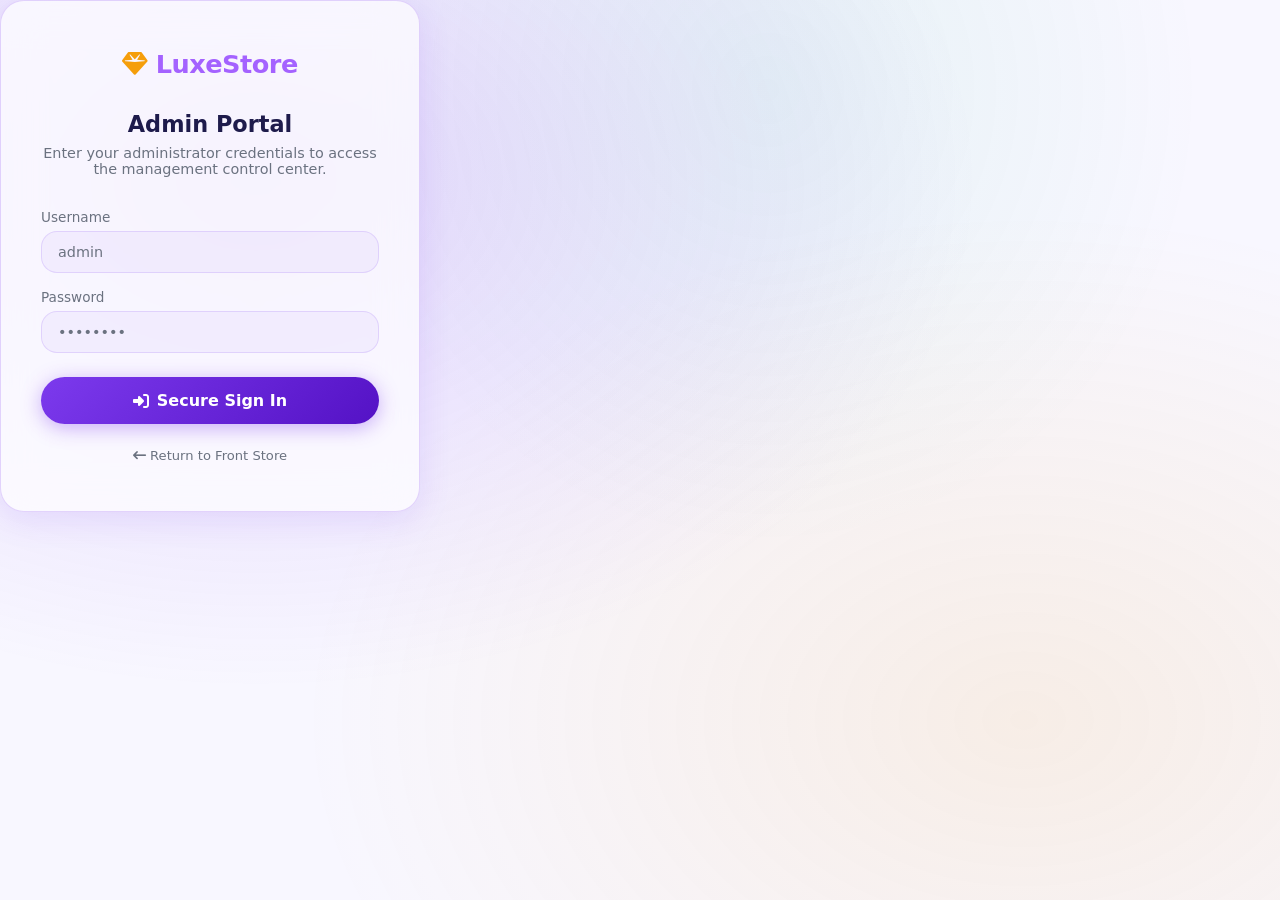
<file: admin.html>
<!DOCTYPE html>
<html lang="en">
<head>
    <meta charset="UTF-8">
    <meta name="viewport" content="width=device-width, initial-scale=1.0">
    <title>Admin Dashboard - LuxeStore</title>
    <link rel="stylesheet" href="https://cdnjs.cloudflare.com/ajax/libs/font-awesome/6.4.0/css/all.min.css">
    <link rel="stylesheet" href="assets/css/style.css">
</head>
<body class="light-mode">
    <div id="loading" class="loading-overlay">
        <div class="spinner"></div>
    </div>

    <div class="admin-layout">
        <!-- Sidebar -->
        <aside class="admin-sidebar" id="admin-sidebar">
            <div class="sidebar-logo">
                <i class="fa-solid fa-gem"></i> <span>Luxe Admin</span>
            </div>
            <nav class="sidebar-nav">
                <ul>
                    <li><button class="active" onclick="switchAdminPage('dashboard', this)"><i class="fa-solid fa-chart-line"></i> Dashboard</button></li>
                    <li><button onclick="switchAdminPage('products', this)"><i class="fa-solid fa-box"></i> Products</button></li>
                    <li><button onclick="switchAdminPage('categories', this)"><i class="fa-solid fa-tags"></i> Categories</button></li>
                    <li><button onclick="switchAdminPage('slider', this)"><i class="fa-solid fa-images"></i> Hero Slider</button></li>
                    <li><button onclick="switchAdminPage('testimonials', this)"><i class="fa-solid fa-comments"></i> Testimonials</button></li>
                    <li><button onclick="switchAdminPage('faq', this)"><i class="fa-solid fa-circle-question"></i> FAQ</button></li>
                    <li><button onclick="switchAdminPage('orders', this)"><i class="fa-solid fa-receipt"></i> Orders</button></li>
                    <li><button onclick="switchAdminPage('settings', this)"><i class="fa-solid fa-sliders"></i> Settings</button></li>
                </ul>
                <div class="sidebar-section-label">Account</div>
                <ul>
                    <li><button onclick="logoutAdmin()" class="text-danger"><i class="fa-solid fa-right-from-bracket"></i> Log Out</button></li>
                </ul>
            </nav>
        </aside>

        <!-- Main Body -->
        <main class="admin-main">
            <header class="admin-header">
                <h2>Admin Management Panel</h2>
                <div class="flex items-center gap-12">
                    <button id="theme-toggle" class="nav-btn"><i class="fa-solid fa-moon"></i></button>
                    <a href="index.html" class="btn btn-ghost btn-sm" target="_blank"><i class="fa-solid fa-earth-americas"></i> View Site</a>
                </div>
            </header>

            <div class="admin-content">
                <!-- 1. DASHBOARD PAGE -->
                <section id="page-dashboard" class="admin-page active">
                    <div class="panel-top">
                        <h2>Analytics Dashboard</h2>
                    </div>
                    
                    <div class="stats-grid">
                        <div class="stat-card">
                            <div class="stat-icon"><i class="fa-solid fa-receipt"></i></div>
                            <div class="stat-value" id="stat-orders">0</div>
                            <div class="stat-label">Total Orders</div>
                        </div>
                        <div class="stat-card">
                            <div class="stat-icon"><i class="fa-solid fa-hand-holding-dollar"></i></div>
                            <div class="stat-value" id="stat-revenue">$0.00</div>
                            <div class="stat-label">Total Revenue</div>
                        </div>
                        <div class="stat-card">
                            <div class="stat-icon"><i class="fa-solid fa-users"></i></div>
                            <div class="stat-value" id="stat-visitors">0</div>
                            <div class="stat-label">Store Visitors</div>
                        </div>
                        <div class="stat-card">
                            <div class="stat-icon"><i class="fa-solid fa-box-open"></i></div>
                            <div class="stat-value" id="stat-products">0</div>
                            <div class="stat-label">Active Products</div>
                        </div>
                    </div>

                    <div class="grid-2">
                        <!-- Chart -->
                        <div class="chart-area">
                            <h3>Monthly Performance Overview</h3>
                            <div class="bar-chart">
                                <div class="bar-wrap"><div class="bar" style="height: 35%;"></div><span class="bar-label">Apr</span></div>
                                <div class="bar-wrap"><div class="bar" style="height: 55%;"></div><span class="bar-label">May</span></div>
                                <div class="bar-wrap"><div class="bar" style="height: 80%;"></div><span class="bar-label">Jun</span></div>
                                <div class="bar-wrap"><div class="bar" style="height: 95%;"></div><span class="bar-label">Jul (Now)</span></div>
                            </div>
                        </div>
                        <!-- Top Products -->
                        <div class="chart-area">
                            <h3>Best Sellers &amp; Top Products</h3>
                            <div class="top-products-list" id="dashboard-top-products">
                                <!-- Dynamic Top Products -->
                            </div>
                        </div>
                    </div>
                </section>

                <!-- 2. MANAGE PRODUCTS -->
                <section id="page-products" class="admin-page">
                    <div class="panel-top">
                        <h2>Manage Products</h2>
                        <button class="btn btn-primary" onclick="openAddProductModal()"><i class="fa-solid fa-plus"></i> Add New Product</button>
                    </div>
                    <div class="admin-table-wrap">
                        <table class="admin-table">
                            <thead>
                                <tr>
                                    <th>Image</th>
                                    <th>Name</th>
                                    <th>Category</th>
                                    <th>Price</th>
                                    <th>Status Badges</th>
                                    <th>Actions</th>
                                </tr>
                            </thead>
                            <tbody id="products-table-body">
                                <!-- Dynamic Rows -->
                            </tbody>
                        </table>
                    </div>
                </section>

                <!-- 3. MANAGE CATEGORIES -->
                <section id="page-categories" class="admin-page">
                    <div class="panel-top">
                        <h2>Manage Categories</h2>
                        <button class="btn btn-primary" onclick="openAddCategoryModal()"><i class="fa-solid fa-plus"></i> Add New Category</button>
                    </div>
                    <div class="admin-table-wrap">
                        <table class="admin-table">
                            <thead>
                                <tr>
                                    <th>Icon</th>
                                    <th>Name</th>
                                    <th>Product Count</th>
                                    <th>Actions</th>
                                </tr>
                            </thead>
                            <tbody id="categories-table-body">
                                <!-- Dynamic Rows -->
                            </tbody>
                        </table>
                    </div>
                </section>

                <!-- 4. MANAGE HERO SLIDER -->
                <section id="page-slider" class="admin-page">
                    <div class="panel-top">
                        <h2>Manage Hero Banner Slider</h2>
                        <button class="btn btn-primary" onclick="openAddSlideModal()"><i class="fa-solid fa-plus"></i> Add New Slide</button>
                    </div>
                    <div class="admin-table-wrap">
                        <table class="admin-table">
                            <thead>
                                <tr>
                                    <th>Image</th>
                                    <th>Title</th>
                                    <th>Subtitle</th>
                                    <th>Badge</th>
                                    <th>Actions</th>
                                </tr>
                            </thead>
                            <tbody id="slider-table-body">
                                <!-- Dynamic Rows -->
                            </tbody>
                        </table>
                    </div>
                </section>

                <!-- 5. MANAGE TESTIMONIALS -->
                <section id="page-testimonials" class="admin-page">
                    <div class="panel-top">
                        <h2>Manage Testimonials</h2>
                        <button class="btn btn-primary" onclick="openAddTestimonialModal()"><i class="fa-solid fa-plus"></i> Add New Testimonial</button>
                    </div>
                    <div class="admin-table-wrap">
                        <table class="admin-table">
                            <thead>
                                <tr>
                                    <th>Client Name</th>
                                    <th>Role</th>
                                    <th>Stars</th>
                                    <th>Review Text</th>
                                    <th>Actions</th>
                                </tr>
                            </thead>
                            <tbody id="testimonials-table-body">
                                <!-- Dynamic Rows -->
                            </tbody>
                        </table>
                    </div>
                </section>

                <!-- 6. MANAGE FAQ -->
                <section id="page-faq" class="admin-page">
                    <div class="panel-top">
                        <h2>Manage FAQ</h2>
                        <button class="btn btn-primary" onclick="openAddFAQModal()"><i class="fa-solid fa-plus"></i> Add New FAQ</button>
                    </div>
                    <div class="admin-table-wrap">
                        <table class="admin-table">
                            <thead>
                                <tr>
                                    <th>Question</th>
                                    <th>Answer</th>
                                    <th>Actions</th>
                                </tr>
                            </thead>
                            <tbody id="faq-table-body">
                                <!-- Dynamic Rows -->
                            </tbody>
                        </table>
                    </div>
                </section>

                <!-- 7. VIEW ORDERS -->
                <section id="page-orders" class="admin-page">
                    <div class="panel-top">
                        <h2>Order Tracking &amp; History</h2>
                        <button class="btn btn-ghost" onclick="exportOrdersJSON()"><i class="fa-solid fa-download"></i> Export Orders JSON</button>
                    </div>
                    
                    <div class="search-bar">
                        <i class="fa-solid fa-magnifying-glass"></i>
                        <input type="text" id="order-search-input" placeholder="Search orders by customer name, order ID, or city..." oninput="filterOrders()">
                    </div>

                    <div class="order-filter-tabs">
                        <button class="order-tab active" onclick="filterOrdersByStatus('all', this)">All Orders</button>
                        <button class="order-tab" onclick="filterOrdersByStatus('pending', this)">Pending</button>
                        <button class="order-tab" onclick="filterOrdersByStatus('confirmed', this)">Confirmed</button>
                        <button class="order-tab" onclick="filterOrdersByStatus('delivered', this)">Delivered</button>
                        <button class="order-tab" onclick="filterOrdersByStatus('cancelled', this)">Cancelled</button>
                    </div>

                    <div class="admin-table-wrap">
                        <table class="admin-table">
                            <thead>
                                <tr>
                                    <th>Order ID</th>
                                    <th>Date</th>
                                    <th>Customer</th>
                                    <th>Details</th>
                                    <th>Total Amount</th>
                                    <th>Status</th>
                                    <th>Actions</th>
                                </tr>
                            </thead>
                            <tbody id="orders-table-body">
                                <!-- Dynamic Rows -->
                            </tbody>
                        </table>
                    </div>
                </section>

                <!-- 8. MANAGE WEBSITE SETTINGS -->
                <section id="page-settings" class="admin-page">
                    <div class="panel-top">
                        <h2>Global Website Settings</h2>
                    </div>
                    <form id="settings-form" class="glass-panel" style="padding: 32px;" onsubmit="saveWebSettings(event)">
                        <div class="settings-section">
                            <h3>Brand Styling &amp; Theme</h3>
                            <div class="settings-grid">
                                <div class="form-group">
                                    <label>Site Name</label>
                                    <input type="text" id="set-site-name" required>
                                </div>
                                <div class="form-group">
                                    <label>Theme Primary Color</label>
                                    <div class="flex items-center gap-8">
                                        <input type="color" id="set-theme-color" style="width: 44px; height: 38px; padding: 2px; cursor: pointer;">
                                        <input type="text" id="set-theme-color-hex" placeholder="#7c3aed" style="flex:1" oninput="document.getElementById('set-theme-color').value = this.value">
                                    </div>
                                </div>
                            </div>
                        </div>

                        <div class="settings-section">
                            <h3>Customer Support &amp; Social Channels</h3>
                            <div class="settings-grid">
                                <div class="form-group">
                                    <label>Phone Number</label>
                                    <input type="text" id="set-phone" required>
                                </div>
                                <div class="form-group">
                                    <label>WhatsApp Link</label>
                                    <input type="text" id="set-whatsapp" placeholder="https://wa.me/...">
                                </div>
                                <div class="form-group">
                                    <label>Facebook URL</label>
                                    <input type="text" id="set-facebook">
                                </div>
                                <div class="form-group">
                                    <label>Instagram URL</label>
                                    <input type="text" id="set-instagram">
                                </div>
                                <div class="form-group">
                                    <label>Messenger Link</label>
                                    <input type="text" id="set-messenger">
                                </div>
                                <div class="form-group">
                                    <label>YouTube Channel</label>
                                    <input type="text" id="set-youtube">
                                </div>
                                <div class="form-group">
                                    <label>TikTok URL</label>
                                    <input type="text" id="set-tiktok">
                                </div>
                            </div>
                        </div>

                        <div class="settings-section">
                            <h3>Logistics &amp; Sales Campaigns</h3>
                            <div class="settings-grid">
                                <div class="form-group">
                                    <label>Standard Delivery Charge ($)</label>
                                    <input type="number" id="set-delivery" step="0.01" required>
                                </div>
                                <div class="form-group">
                                    <label>Default Promo Coupon</label>
                                    <input type="text" id="set-coupon" required>
                                </div>
                                <div class="form-group">
                                    <label>Coupon Discount (%)</label>
                                    <input type="number" id="set-coupon-discount" min="0" max="100" required>
                                </div>
                            </div>
                        </div>

                        <div class="settings-section">
                            <h3>Announcement Bar &amp; Entry Popups</h3>
                            <div class="form-group">
                                <label>Announcement Text Message</label>
                                <textarea id="set-announcement" rows="2" required></textarea>
                            </div>
                            <div class="settings-grid">
                                <div class="form-group">
                                    <label>Enable Marketing Popup</label>
                                    <select id="set-popup-enabled">
                                        <option value="true">Yes, Enable Popup</option>
                                        <option value="false">No, Disable Popup</option>
                                    </select>
                                </div>
                                <div class="form-group">
                                    <label>Popup Title Header</label>
                                    <input type="text" id="set-popup-title">
                                </div>
                                <div class="form-group">
                                    <label>Popup Promo Code</label>
                                    <input type="text" id="set-popup-code">
                                </div>
                            </div>
                            <div class="form-group">
                                <label>Popup Description Body</label>
                                <textarea id="set-popup-desc" rows="2"></textarea>
                            </div>
                        </div>

                        <button type="submit" class="btn btn-primary btn-large"><i class="fa-solid fa-floppy-disk"></i> Save All Settings</button>
                    </form>
                </section>
            </div>
        </main>
    </div>

    <!-- ===================== MODALS ===================== -->
    
    <!-- Product Add/Edit Modal -->
    <div class="modal" id="modal-product">
        <div class="modal-box">
            <h3 id="product-modal-title">Add New Product</h3>
            <form id="product-form" onsubmit="saveProduct(event)">
                <input type="hidden" id="prod-form-id">
                <div class="form-group">
                    <label>Product Name</label>
                    <input type="text" id="prod-form-name" required>
                </div>
                <div class="grid-2">
                    <div class="form-group">
                        <label>Category</label>
                        <select id="prod-form-category" required>
                            <!-- Dynamic selection options -->
                        </select>
                    </div>
                    <div class="form-group">
                        <label>Rating (1.0 to 5.0)</label>
                        <input type="number" id="prod-form-rating" step="0.1" min="1" max="5" value="5" required>
                    </div>
                </div>
                <div class="grid-2">
                    <div class="form-group">
                        <label>Normal Selling Price ($)</label>
                        <input type="number" id="prod-form-price" step="0.01" required>
                    </div>
                    <div class="form-group">
                        <label>Original Reference Price ($)</label>
                        <input type="number" id="prod-form-original-price" step="0.01" placeholder="Optional">
                    </div>
                </div>
                <div class="form-group">
                    <label>Upload Product Image</label>
                    <input type="file" id="prod-form-image-file" accept="image/*" onchange="previewImageUpload(this, 'prod-image-preview')">
                    <input type="hidden" id="prod-form-image-base64">
                    <img id="prod-image-preview" class="image-upload-preview">
                </div>
                <div class="form-group">
                    <label>Description Body</label>
                    <textarea id="prod-form-desc" rows="3" required></textarea>
                </div>
                <div class="settings-grid mb-24">
                    <div class="form-group" style="flex-direction:row; gap:8px; align-items:center;">
                        <input type="checkbox" id="prod-form-featured" style="width:auto; margin:0;">
                        <label for="prod-form-featured" style="margin:0;">Featured Product</label>
                    </div>
                    <div class="form-group" style="flex-direction:row; gap:8px; align-items:center;">
                        <input type="checkbox" id="prod-form-bestseller" style="width:auto; margin:0;">
                        <label for="prod-form-bestseller" style="margin:0;">Best Seller Badge</label>
                    </div>
                    <div class="form-group" style="flex-direction:row; gap:8px; align-items:center;">
                        <input type="checkbox" id="prod-form-newarrival" style="width:auto; margin:0;">
                        <label for="prod-form-newarrival" style="margin:0;">New Arrival Badge</label>
                    </div>
                    <div class="form-group" style="flex-direction:row; gap:8px; align-items:center;">
                        <input type="checkbox" id="prod-form-flashsale" style="width:auto; margin:0;">
                        <label for="prod-form-flashsale" style="margin:0;">Flash Sale Candidate</label>
                    </div>
                </div>

                <div class="flex gap-12" style="justify-content: flex-end;">
                    <button type="button" class="btn btn-ghost" onclick="closeModal('modal-product')">Cancel</button>
                    <button type="submit" class="btn btn-primary">Save Product</button>
                </div>
            </form>
        </div>
    </div>

    <!-- Category Modal -->
    <div class="modal" id="modal-category">
        <div class="modal-box">
            <h3 id="category-modal-title">Add New Category</h3>
            <form id="category-form" onsubmit="saveCategory(event)">
                <input type="hidden" id="cat-form-id">
                <div class="form-group">
                    <label>Category Name</label>
                    <input type="text" id="cat-form-name" required>
                </div>
                <div class="form-group">
                    <label>FontAwesome Icon Class</label>
                    <input type="text" id="cat-form-icon" placeholder="fa-solid fa-gem" required>
                </div>
                <div class="flex gap-12" style="justify-content: flex-end;">
                    <button type="button" class="btn btn-ghost" onclick="closeModal('modal-category')">Cancel</button>
                    <button type="submit" class="btn btn-primary">Save Category</button>
                </div>
            </form>
        </div>
    </div>

    <!-- Slide Modal -->
    <div class="modal" id="modal-slide">
        <div class="modal-box">
            <h3 id="slide-modal-title">Add New Slide</h3>
            <form id="slide-form" onsubmit="saveSlide(event)">
                <input type="hidden" id="slide-form-id">
                <div class="form-group">
                    <label>Title Header</label>
                    <input type="text" id="slide-form-title" required>
                </div>
                <div class="form-group">
                    <label>Subtitle / Description</label>
                    <input type="text" id="slide-form-subtitle" required>
                </div>
                <div class="form-group">
                    <label>Badge Tag</label>
                    <input type="text" id="slide-form-badge" placeholder="e.g. New Trend" required>
                </div>
                <div class="form-group">
                    <label>Slide Image Upload</label>
                    <input type="file" id="slide-form-image-file" accept="image/*" onchange="previewImageUpload(this, 'slide-image-preview')">
                    <input type="hidden" id="slide-form-image-base64">
                    <img id="slide-image-preview" class="image-upload-preview">
                </div>
                <div class="form-group">
                    <label>CTA Target Action Link</label>
                    <input type="text" id="slide-form-link" placeholder="#featured" value="#featured" required>
                </div>
                <div class="flex gap-12" style="justify-content: flex-end;">
                    <button type="button" class="btn btn-ghost" onclick="closeModal('modal-slide')">Cancel</button>
                    <button type="submit" class="btn btn-primary">Save Slide</button>
                </div>
            </form>
        </div>
    </div>

    <!-- Testimonial Modal -->
    <div class="modal" id="modal-testimonial">
        <div class="modal-box">
            <h3 id="testimonial-modal-title">Add New Testimonial</h3>
            <form id="testimonial-form" onsubmit="saveTestimonial(event)">
                <input type="hidden" id="test-form-id">
                <div class="form-group">
                    <label>Client Name</label>
                    <input type="text" id="test-form-name" required>
                </div>
                <div class="form-group">
                    <label>Professional Role</label>
                    <input type="text" id="test-form-role" required>
                </div>
                <div class="form-group">
                    <label>Rating Rating (1-5 Stars)</label>
                    <input type="number" id="test-form-stars" min="1" max="5" value="5" required>
                </div>
                <div class="form-group">
                    <label>Review Content Text</label>
                    <textarea id="test-form-text" rows="3" required></textarea>
                </div>
                <div class="flex gap-12" style="justify-content: flex-end;">
                    <button type="button" class="btn btn-ghost" onclick="closeModal('modal-testimonial')">Cancel</button>
                    <button type="submit" class="btn btn-primary">Save Testimonial</button>
                </div>
            </form>
        </div>
    </div>

    <!-- FAQ Modal -->
    <div class="modal" id="modal-faq">
        <div class="modal-box">
            <h3 id="faq-modal-title">Add New FAQ</h3>
            <form id="faq-form" onsubmit="saveFAQ(event)">
                <input type="hidden" id="faq-form-id">
                <div class="form-group">
                    <label>Frequently Asked Question</label>
                    <input type="text" id="faq-form-question" required>
                </div>
                <div class="form-group">
                    <label>Polished Answer Message</label>
                    <textarea id="faq-form-answer" rows="3" required></textarea>
                </div>
                <div class="flex gap-12" style="justify-content: flex-end;">
                    <button type="button" class="btn btn-ghost" onclick="closeModal('modal-faq')">Cancel</button>
                    <button type="submit" class="btn btn-primary">Save FAQ</button>
                </div>
            </form>
        </div>
    </div>

    <!-- Order Detail View Modal -->
    <div class="modal" id="modal-order-view">
        <div class="modal-box" style="max-width: 600px;">
            <h3>Order Information &amp; Delivery Tracking</h3>
            <div id="order-modal-details">
                <!-- Dynamic loaded fields -->
            </div>
            <div class="flex gap-12" style="justify-content: flex-end; margin-top: 24px;">
                <button type="button" class="btn btn-primary" onclick="closeModal('modal-order-view')">Close Details</button>
            </div>
        </div>
    </div>

    <div class="toast-container" id="toast-container"></div>

    <script src="assets/js/db.js"></script>
    <script src="assets/js/main.js"></script>
    <script src="assets/js/admin.js"></script>
</body>
</html>
</file>
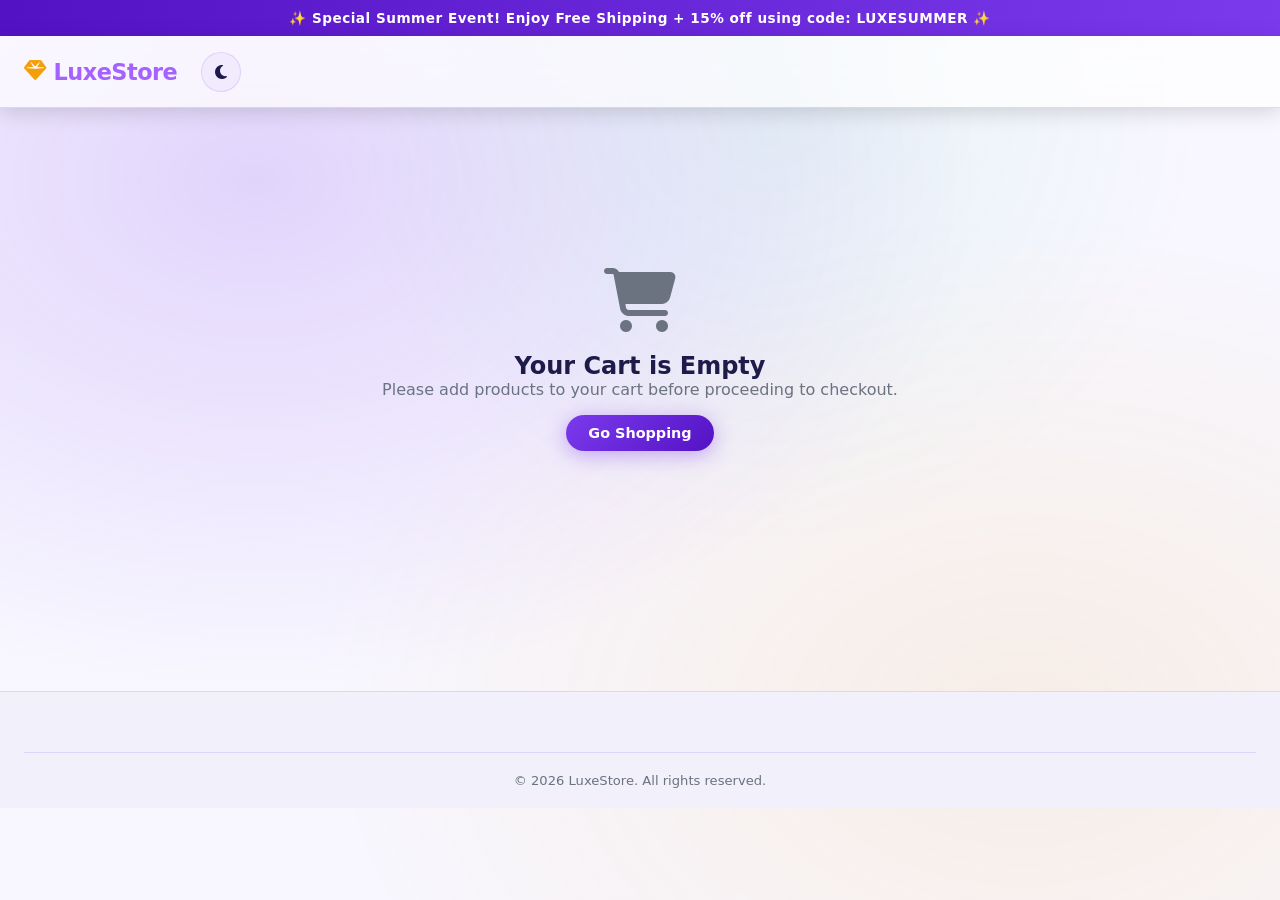
<file: checkout.html>
<!DOCTYPE html>
<html lang="en">
<head>
    <meta charset="UTF-8">
    <meta name="viewport" content="width=device-width, initial-scale=1.0">
    <title>Secure Checkout - Premium LuxeStore</title>
    <link rel="stylesheet" href="https://cdnjs.cloudflare.com/ajax/libs/font-awesome/6.4.0/css/all.min.css">
    <link rel="stylesheet" href="assets/css/style.css">
</head>
<body class="light-mode">
    <div id="loading" class="loading-overlay">
        <div class="spinner"></div>
    </div>

    <!-- Announcement Bar -->
    <div class="announcement-bar">
        <span id="announcement-text">✨ Special Sale Event! Enjoy Free Shipping on Orders Over $50! ✨</span>
    </div>

    <!-- Navbar -->
    <header class="navbar">
        <div class="nav-container">
            <a href="index.html" class="logo">
                <i class="fa-solid fa-gem"></i> <span class="site-name-span">LuxeStore</span>
            </a>
            <div class="nav-actions">
                <button id="theme-toggle" class="nav-btn"><i class="fa-solid fa-moon"></i></button>
            </div>
        </div>
    </header>

    <main class="checkout-container">
        <div class="checkout-header">
            <h1>Secure Checkout</h1>
            <p class="text-muted">Please complete your premium order delivery details below.</p>
        </div>

        <div class="checkout-grid">
            <!-- Left Form -->
            <form id="checkout-form" class="checkout-form-panel glass-panel">
                <h2>Shipping & Delivery</h2>
                <div class="form-group">
                    <label>Full Name</label>
                    <input type="text" id="cust-name" placeholder="John Doe" required>
                </div>
                <div class="form-group">
                    <label>Email Address</label>
                    <input type="email" id="cust-email" placeholder="john@example.com" required>
                </div>
                <div class="form-group">
                    <label>Phone Number</label>
                    <input type="tel" id="cust-phone" placeholder="+1 (555) 000-0000" required>
                </div>
                <div class="form-group">
                    <label>Street Address</label>
                    <input type="text" id="cust-address" placeholder="123 Luxury Ave, Apt 4B" required>
                </div>
                <div class="grid-2">
                    <div class="form-group">
                        <label>City</label>
                        <input type="text" id="cust-city" placeholder="Beverly Hills" required>
                    </div>
                    <div class="form-group">
                        <label>ZIP / Postal Code</label>
                        <input type="text" id="cust-zip" placeholder="90210" required>
                    </div>
                </div>

                <h2 style="margin-top: 32px;">Payment Method</h2>
                <div class="payment-method">
                    <i class="fa-solid fa-truck-ramp-box"></i>
                    <div>
                        <span>Cash on Delivery (COD)</span>
                        <p style="font-size: 0.75rem; color: var(--text-muted); margin-top: 2px;">Pay with physical cash upon actual order delivery.</p>
                    </div>
                </div>

                <button type="submit" class="btn btn-primary btn-block btn-large" style="margin-top: 24px;">
                    <i class="fa-solid fa-lock"></i> Place Secure COD Order
                </button>
            </form>

            <!-- Right Summary -->
            <div class="order-summary-panel glass-panel">
                <h2>Order Summary</h2>
                <div id="checkout-items-list">
                    <!-- Dynamic Summary Items -->
                </div>

                <div class="coupon-row">
                    <input type="text" id="coupon-input" class="form-group" style="margin-bottom:0;" placeholder="Promo / Coupon Code">
                    <button type="button" class="btn btn-ghost" id="apply-coupon-btn">Apply</button>
                </div>
                <div id="coupon-status" style="font-size: 0.8rem; margin-top: -8px; margin-bottom: 12px; display: none;"></div>

                <div class="order-totals">
                    <div class="order-total-row">
                        <span>Subtotal:</span>
                        <span id="summary-subtotal">$0.00</span>
                    </div>
                    <div class="order-total-row">
                        <span>Delivery Charge:</span>
                        <span id="summary-delivery">$0.00</span>
                    </div>
                    <div class="order-total-row text-success" id="summary-discount-row" style="display: none;">
                        <span>Discount:</span>
                        <span id="summary-discount">-$0.00</span>
                    </div>
                    <div class="order-total-row grand-total">
                        <span>Total:</span>
                        <span id="summary-total">$0.00</span>
                    </div>
                </div>
            </div>
        </div>
    </main>

    <!-- Footer -->
    <footer class="footer">
        <div class="container">
            <div class="footer-bottom">
                <p>&copy; 2026 <span class="site-name-span">LuxeStore</span>. All rights reserved.</p>
            </div>
        </div>
    </footer>

    <div class="toast-container" id="toast-container"></div>

    <script src="assets/js/db.js"></script>
    <script src="assets/js/main.js"></script>
    <script>
        document.addEventListener('DOMContentLoaded', () => {
            const cart = getCart();
            const summaryList = document.getElementById('checkout-items-list');

            if (cart.length === 0) {
                document.querySelector('.checkout-container').innerHTML = `
                    <div class="text-center" style="padding: 100px 20px;">
                        <i class="fa-solid fa-cart-shopping" style="font-size: 4rem; color: var(--text-muted); margin-bottom: 20px;"></i>
                        <h2>Your Cart is Empty</h2>
                        <p class="text-muted">Please add products to your cart before proceeding to checkout.</p>
                        <a href="index.html" class="btn btn-primary mt-16">Go Shopping</a>
                    </div>`;
                return;
            }

            // Render summary items
            summaryList.innerHTML = cart.map(item => `
                <div class="order-item">
                    <img src="${item.image}" alt="${item.name}">
                    <div class="order-item-name">
                        ${item.name} <span class="text-muted">x ${item.quantity}</span>
                    </div>
                    <div class="order-item-price">$${(item.price * item.quantity).toFixed(2)}</div>
                </div>
            `).join('');

            const settings = DB.getData(DB.KEYS.SETTINGS);
            const deliveryCharge = settings.deliveryCharge || 15;
            const subtotal = cart.reduce((sum, i) => sum + i.price * i.quantity, 0);
            
            let appliedDiscount = 0;
            let couponCode = '';

            function updateTotals() {
                const total = subtotal + deliveryCharge - appliedDiscount;
                document.getElementById('summary-subtotal').textContent = `$${subtotal.toFixed(2)}`;
                document.getElementById('summary-delivery').textContent = `$${deliveryCharge.toFixed(2)}`;
                document.getElementById('summary-total').textContent = `$${Math.max(0, total).toFixed(2)}`;
                
                if (appliedDiscount > 0) {
                    document.getElementById('summary-discount-row').style.display = 'flex';
                    document.getElementById('summary-discount').textContent = `-$${appliedDiscount.toFixed(2)}`;
                } else {
                    document.getElementById('summary-discount-row').style.display = 'none';
                }
            }

            // Apply coupon
            document.getElementById('apply-coupon-btn').addEventListener('click', () => {
                const code = document.getElementById('coupon-input').value.trim().toUpperCase();
                const statusEl = document.getElementById('coupon-status');
                statusEl.style.display = 'block';

                if (settings.coupon && code === settings.coupon.toUpperCase()) {
                    const pct = settings.couponDiscount || 10;
                    appliedDiscount = subtotal * (pct / 100);
                    couponCode = code;
                    statusEl.className = 'text-success';
                    statusEl.innerHTML = `<i class="fa-solid fa-circle-check"></i> Coupon applied successfully! (${pct}% Off)`;
                    showToast('Promo code applied!', 'success');
                } else {
                    appliedDiscount = 0;
                    couponCode = '';
                    statusEl.className = 'text-danger';
                    statusEl.innerHTML = `<i class="fa-solid fa-circle-xmark"></i> Invalid coupon code.`;
                    showToast('Invalid coupon code.', 'error');
                }
                updateTotals();
            });

            updateTotals();

            // Checkout form submission
            document.getElementById('checkout-form').addEventListener('submit', (e) => {
                e.preventDefault();

                // Order structure
                const orderId = 'ORD-' + Math.floor(10000 + Math.random() * 90000);
                const orderData = {
                    id: orderId,
                    customerName: document.getElementById('cust-name').value.trim(),
                    email: document.getElementById('cust-email').value.trim(),
                    phone: document.getElementById('cust-phone').value.trim(),
                    address: document.getElementById('cust-address').value.trim(),
                    city: document.getElementById('cust-city').value.trim(),
                    zip: document.getElementById('cust-zip').value.trim(),
                    paymentMethod: 'COD',
                    items: cart.map(i => ({ id: i.id, name: i.name, price: i.price, quantity: i.quantity })),
                    subtotal: subtotal,
                    delivery: deliveryCharge,
                    discount: appliedDiscount,
                    total: subtotal + deliveryCharge - appliedDiscount,
                    status: 'pending',
                    date: new Date().toISOString()
                };

                // Save to Orders
                const orders = DB.getData(DB.KEYS.ORDERS);
                orders.unshift(orderData);
                DB.setData(DB.KEYS.ORDERS, orders);

                // Increment total stats
                const stats = DB.getData(DB.KEYS.STATS);
                stats.orders = (stats.orders || 0) + 1;
                stats.revenue = (stats.revenue || 0) + orderData.total;
                DB.setData(DB.KEYS.STATS, stats);

                // Clear cart
                DB.setData(DB.KEYS.CART, []);

                // Redirect to success
                window.location.href = `success.html?orderId=${orderId}`;
            });
        });
    </script>
</body>
</html>
</file>
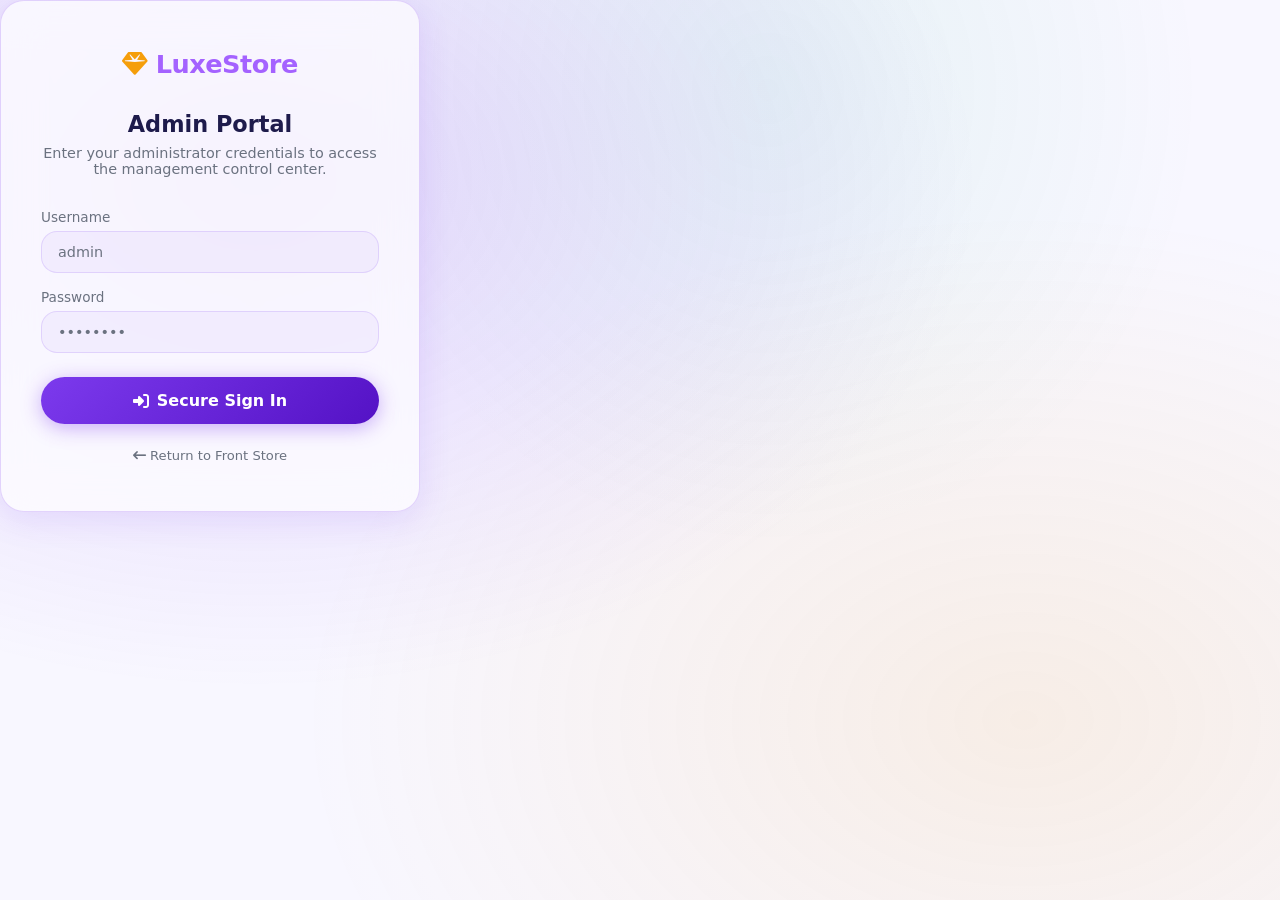
<file: login.html>
<!DOCTYPE html>
<html lang="en">
<head>
    <meta charset="UTF-8">
    <meta name="viewport" content="width=device-width, initial-scale=1.0">
    <title>Admin Login - LuxeStore</title>
    <link rel="stylesheet" href="https://cdnjs.cloudflare.com/ajax/libs/font-awesome/6.4.0/css/all.min.css">
    <link rel="stylesheet" href="assets/css/style.css">
</head>
<body class="light-mode login-page">
    <div id="loading" class="loading-overlay">
        <div class="spinner"></div>
    </div>

    <div class="login-card glass-panel scroll-anim animated">
        <a href="index.html" class="logo">
            <i class="fa-solid fa-gem"></i> <span>LuxeStore</span>
        </a>
        <h2>Admin Portal</h2>
        <p class="subtitle">Enter your administrator credentials to access the management control center.</p>

        <form id="login-form">
            <div class="form-group">
                <label>Username</label>
                <input type="text" id="username" placeholder="admin" required autocomplete="username">
            </div>
            <div class="form-group">
                <label>Password</label>
                <input type="password" id="password" placeholder="••••••••" required autocomplete="current-password">
            </div>
            <button type="submit" class="btn btn-primary btn-block btn-large" style="margin-top: 24px;">
                <i class="fa-solid fa-right-to-bracket"></i> Secure Sign In
            </button>
        </form>
        <p class="text-center text-muted" style="font-size: 0.82rem; margin-top: 24px;">
            <a href="index.html"><i class="fa-solid fa-arrow-left-long"></i> Return to Front Store</a>
        </p>
    </div>

    <div class="toast-container" id="toast-container"></div>

    <script src="assets/js/db.js"></script>
    <script src="assets/js/main.js"></script>
    <script>
        document.addEventListener('DOMContentLoaded', () => {
            // Check if already authenticated
            if (localStorage.getItem('luxe_admin_auth') === 'true') {
                window.location.href = 'admin.html';
                return;
            }

            document.getElementById('login-form').addEventListener('submit', (e) => {
                e.preventDefault();
                const u = document.getElementById('username').value.trim();
                const p = document.getElementById('password').value.trim();

                if (u === 'admin' && p === 'admin123') {
                    localStorage.setItem('luxe_admin_auth', 'true');
                    showToast('Authentication successful! Opening dashboard...', 'success');
                    setTimeout(() => {
                        window.location.href = 'admin.html';
                    }, 1000);
                } else {
                    showToast('Invalid administrator username or password.', 'error');
                }
            });
        });
    </script>
</body>
</html>
</file>
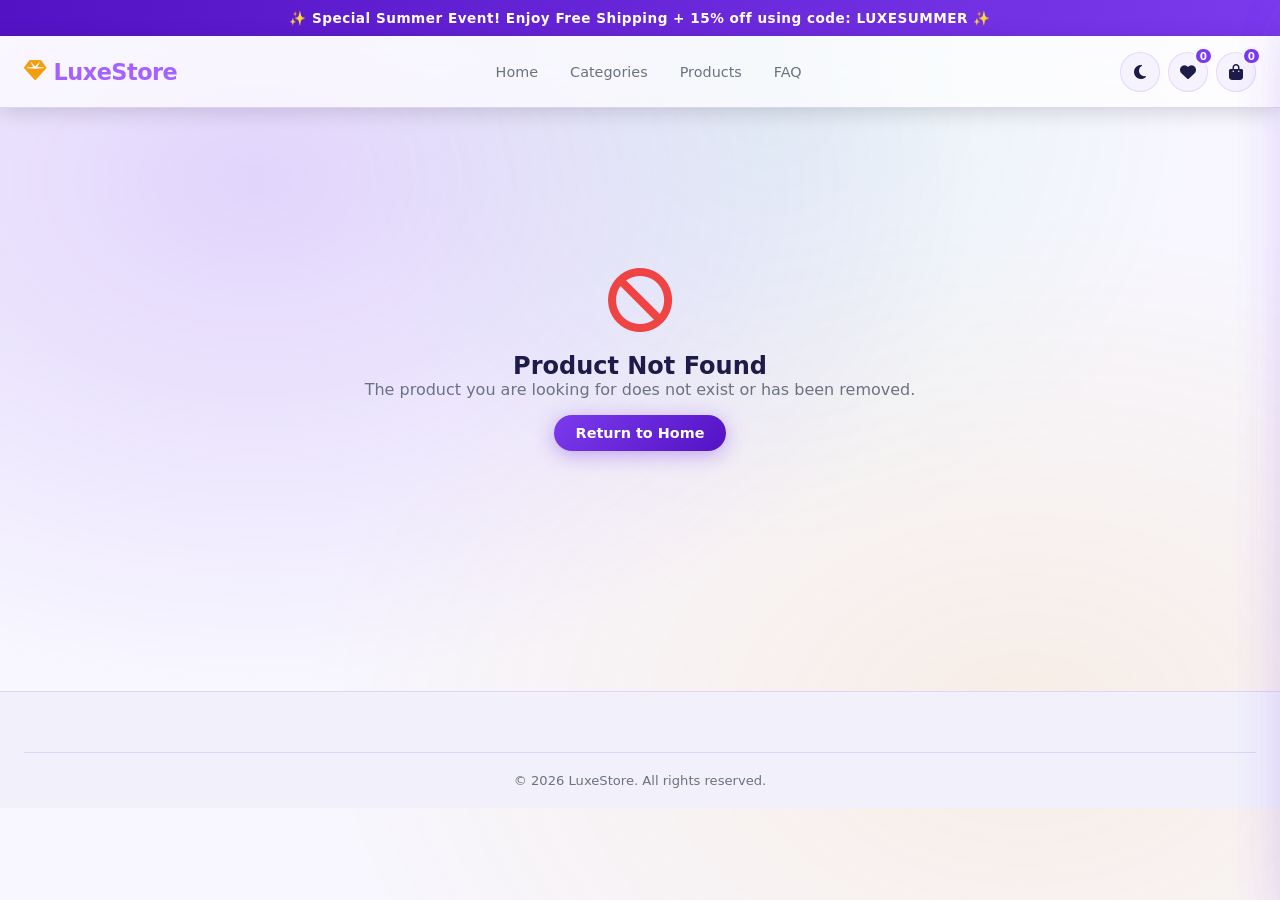
<file: product.html>
<!DOCTYPE html>
<html lang="en">
<head>
    <meta charset="UTF-8">
    <meta name="viewport" content="width=device-width, initial-scale=1.0">
    <title>Product Details - Premium LuxeStore</title>
    <link rel="stylesheet" href="https://cdnjs.cloudflare.com/ajax/libs/font-awesome/6.4.0/css/all.min.css">
    <link rel="stylesheet" href="assets/css/style.css">
</head>
<body class="light-mode">
    <div id="loading" class="loading-overlay">
        <div class="spinner"></div>
    </div>

    <!-- Announcement Bar -->
    <div class="announcement-bar">
        <span id="announcement-text">✨ Special Sale Event! Enjoy Free Shipping on Orders Over $50! ✨</span>
    </div>

    <!-- Navbar -->
    <header class="navbar">
        <div class="nav-container">
            <a href="index.html" class="logo">
                <i class="fa-solid fa-gem"></i> <span class="site-name-span">LuxeStore</span>
            </a>
            <nav class="nav-links">
                <a href="index.html">Home</a>
                <a href="index.html#categories">Categories</a>
                <a href="index.html#featured">Products</a>
                <a href="index.html#faq">FAQ</a>
            </nav>
            <div class="nav-actions">
                <button id="theme-toggle" class="nav-btn"><i class="fa-solid fa-moon"></i></button>
                <button id="wishlist-toggle" class="nav-btn">
                    <i class="fa-solid fa-heart"></i>
                    <span id="wishlist-count" class="badge">0</span>
                </button>
                <button id="cart-toggle" class="nav-btn">
                    <i class="fa-solid fa-bag-shopping"></i>
                    <span id="cart-count" class="badge">0</span>
                </button>
            </div>
        </div>
    </header>

    <main class="product-detail-container">
        <div class="breadcrumb">
            <a href="index.html">Home</a> <i class="fa-solid fa-chevron-right"></i>
            <a href="index.html#featured" id="breadcrumb-category">Products</a> <i class="fa-solid fa-chevron-right"></i>
            <span id="breadcrumb-name">Product Name</span>
        </div>

        <div class="product-detail-grid">
            <div class="product-gallery">
                <div class="main-image glass-panel">
                    <img id="product-main-img" src="" alt="Product Image">
                </div>
            </div>
            <div class="product-detail-info glass-panel" style="padding: 32px;">
                <span class="product-category" id="product-detail-cat">Category</span>
                <h1 id="product-detail-name">Product Name</h1>
                <div class="product-rating">
                    <span class="stars" id="product-detail-stars">★★★★★</span>
                    <span class="rating-count" id="product-detail-reviews">(0 reviews)</span>
                </div>
                <div class="product-detail-price" id="product-detail-price">$0.00</div>
                <hr class="divider">
                <p class="product-detail-desc" id="product-detail-desc">Loading product description...</p>
                
                <div class="qty-selector" style="margin-top: 16px;">
                    <span style="font-size: 0.9rem; font-weight: 600; margin-right: 12px;">Quantity:</span>
                    <button class="qty-btn" id="qty-dec"><i class="fa-solid fa-minus"></i></button>
                    <span class="qty-display" id="qty-value">1</span>
                    <button class="qty-btn" id="qty-inc"><i class="fa-solid fa-plus"></i></button>
                </div>

                <div class="flex gap-12" style="margin-top: 24px;">
                    <button class="btn btn-primary btn-large" style="flex:1" id="add-to-cart-action">
                        <i class="fa-solid fa-bag-shopping"></i> Add to Cart
                    </button>
                    <button class="btn btn-outline btn-large btn-icon" id="add-to-wishlist-action">
                        <i class="fa-regular fa-heart"></i>
                    </button>
                </div>
            </div>
        </div>
    </main>

    <!-- Drawer Modals inside script-side -->
    <div class="cart-drawer" id="cart-drawer">
        <div class="cart-header">
            <h3>Your Cart</h3>
            <button id="cart-close" class="close-btn"><i class="fa-solid fa-xmark"></i></button>
        </div>
        <div class="cart-items" id="cart-items"></div>
        <div class="cart-footer">
            <div class="cart-total-row"><span>Subtotal:</span><span id="cart-subtotal">$0.00</span></div>
            <div class="cart-total-row"><span>Delivery:</span><span id="cart-delivery">$0.00</span></div>
            <div class="cart-total-row final-total"><span>Total:</span><span id="cart-total">$0.00</span></div>
            <a href="checkout.html" class="btn btn-primary btn-block">Proceed to Checkout</a>
        </div>
    </div>

    <div class="cart-drawer" id="wishlist-drawer">
        <div class="cart-header">
            <h3>Your Wishlist</h3>
            <button id="wishlist-close" class="close-btn"><i class="fa-solid fa-xmark"></i></button>
        </div>
        <div class="cart-items" id="wishlist-items"></div>
    </div>

    <!-- Footer -->
    <footer class="footer">
        <div class="container">
            <div class="footer-bottom">
                <p>&copy; 2026 <span class="site-name-span">LuxeStore</span>. All rights reserved.</p>
            </div>
        </div>
    </footer>

    <div class="toast-container" id="toast-container"></div>

    <script src="assets/js/db.js"></script>
    <script src="assets/js/main.js"></script>
    <script>
        document.addEventListener('DOMContentLoaded', () => {
            const params = new URLSearchParams(window.location.search);
            const productId = params.get('id');
            const products = DB.getData(DB.KEYS.PRODUCTS);
            const product = products.find(p => p.id === productId);

            if (!product) {
                document.querySelector('.product-detail-container').innerHTML = `
                    <div class="text-center" style="padding: 100px 20px;">
                        <i class="fa-solid fa-ban" style="font-size: 4rem; color: var(--danger); margin-bottom: 20px;"></i>
                        <h2>Product Not Found</h2>
                        <p class="text-muted">The product you are looking for does not exist or has been removed.</p>
                        <a href="index.html" class="btn btn-primary mt-16">Return to Home</a>
                    </div>`;
                return;
            }

            // Bind values
            document.getElementById('breadcrumb-category').textContent = product.category;
            document.getElementById('breadcrumb-category').href = `index.html#featured`;
            document.getElementById('breadcrumb-name').textContent = product.name;
            document.getElementById('product-main-img').src = product.image;
            document.getElementById('product-detail-cat').textContent = product.category;
            document.getElementById('product-detail-name').textContent = product.name;
            document.getElementById('product-detail-price').textContent = `$${product.price.toFixed(2)}`;
            document.getElementById('product-detail-desc').textContent = product.description || 'No description available.';
            document.getElementById('product-detail-reviews').textContent = `(${product.ratingCount || 0} customer reviews)`;
            document.getElementById('product-detail-stars').textContent = '★'.repeat(Math.round(product.rating)) + '☆'.repeat(5 - Math.round(product.rating));

            let qty = 1;
            const qtyVal = document.getElementById('qty-value');
            document.getElementById('qty-dec').addEventListener('click', () => {
                if (qty > 1) { qty--; qtyVal.textContent = qty; }
            });
            document.getElementById('qty-inc').addEventListener('click', () => {
                qty++; qtyVal.textContent = qty;
            });

            document.getElementById('add-to-cart-action').addEventListener('click', () => {
                addToCart(product.id, qty);
            });

            const wlBtn = document.getElementById('add-to-wishlist-action');
            const wlList = getWishlist();
            const isWL = wlList.some(w => w.id === product.id);
            if (isWL) {
                wlBtn.innerHTML = '<i class="fa-solid fa-heart"></i>';
                wlBtn.classList.add('active');
            }

            wlBtn.addEventListener('click', () => {
                toggleWishlist(product.id, wlBtn);
            });
        });
    </script>
</body>
</html>
</file>
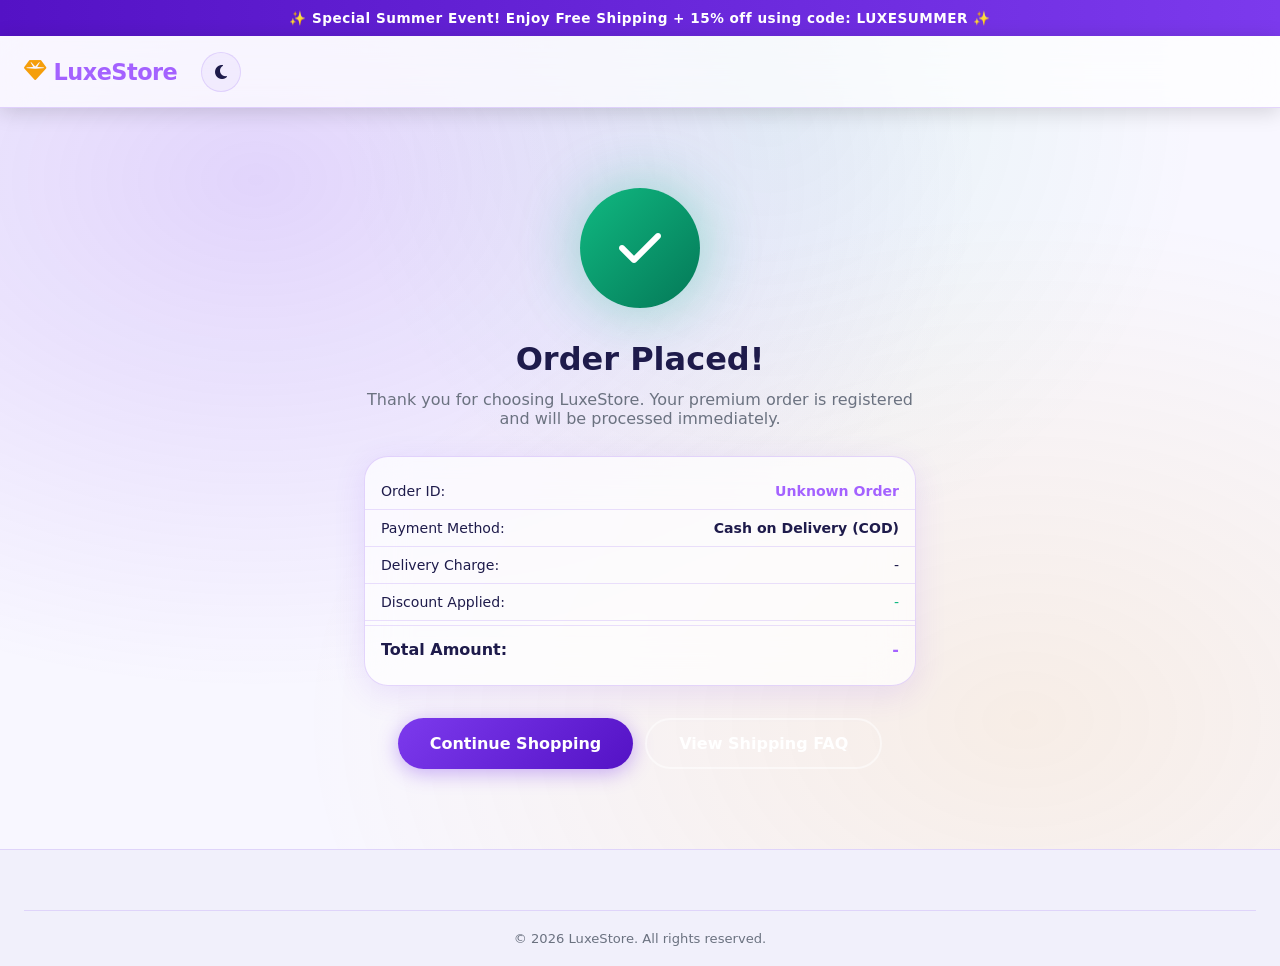
<file: success.html>
<!DOCTYPE html>
<html lang="en">
<head>
    <meta charset="UTF-8">
    <meta name="viewport" content="width=device-width, initial-scale=1.0">
    <title>Order Success - Premium LuxeStore</title>
    <link rel="stylesheet" href="https://cdnjs.cloudflare.com/ajax/libs/font-awesome/6.4.0/css/all.min.css">
    <link rel="stylesheet" href="assets/css/style.css">
</head>
<body class="light-mode">
    <div id="loading" class="loading-overlay">
        <div class="spinner"></div>
    </div>

    <!-- Announcement Bar -->
    <div class="announcement-bar">
        <span id="announcement-text">✨ Special Sale Event! Enjoy Free Shipping on Orders Over $50! ✨</span>
    </div>

    <!-- Navbar -->
    <header class="navbar">
        <div class="nav-container">
            <a href="index.html" class="logo">
                <i class="fa-solid fa-gem"></i> <span class="site-name-span">LuxeStore</span>
            </a>
            <div class="nav-actions">
                <button id="theme-toggle" class="nav-btn"><i class="fa-solid fa-moon"></i></button>
            </div>
        </div>
    </header>

    <main class="success-container">
        <div class="success-icon-wrap">
            <i class="fa-solid fa-check"></i>
        </div>
        <h1>Order Placed!</h1>
        <p>Thank you for choosing LuxeStore. Your premium order is registered and will be processed immediately.</p>

        <div class="order-details-card glass-panel" style="padding: 16px 0;">
            <div class="order-detail-row">
                <span>Order ID:</span>
                <strong id="success-order-id" class="text-primary">-</strong>
            </div>
            <div class="order-detail-row">
                <span>Payment Method:</span>
                <strong>Cash on Delivery (COD)</strong>
            </div>
            <div class="order-detail-row">
                <span>Delivery Charge:</span>
                <span id="success-delivery">-</span>
            </div>
            <div class="order-detail-row">
                <span>Discount Applied:</span>
                <span id="success-discount" class="text-success">-</span>
            </div>
            <div class="order-detail-row" style="font-size: 1rem; font-weight: 800; border-top: 1px solid var(--border); padding-top: 14px; margin-top: 4px;">
                <span>Total Amount:</span>
                <span id="success-total" class="text-primary">-</span>
            </div>
        </div>

        <div class="flex gap-12" style="justify-content: center; margin-top: 32px;">
            <a href="index.html" class="btn btn-primary btn-large">Continue Shopping</a>
            <a href="index.html#faq" class="btn btn-outline btn-large">View Shipping FAQ</a>
        </div>
    </main>

    <!-- Footer -->
    <footer class="footer">
        <div class="container">
            <div class="footer-bottom">
                <p>&copy; 2026 <span class="site-name-span">LuxeStore</span>. All rights reserved.</p>
            </div>
        </div>
    </footer>

    <script src="assets/js/db.js"></script>
    <script src="assets/js/main.js"></script>
    <script>
        document.addEventListener('DOMContentLoaded', () => {
            const params = new URLSearchParams(window.location.search);
            const orderId = params.get('orderId');
            const orders = DB.getData(DB.KEYS.ORDERS);
            const order = orders.find(o => o.id === orderId);

            if (order) {
                document.getElementById('success-order-id').textContent = order.id;
                document.getElementById('success-delivery').textContent = `$${order.delivery.toFixed(2)}`;
                document.getElementById('success-discount').textContent = `-$${order.discount.toFixed(2)}`;
                document.getElementById('success-total').textContent = `$${order.total.toFixed(2)}`;
                showToast(`Order ${order.id} placed successfully!`, 'success');
            } else {
                document.getElementById('success-order-id').textContent = 'Unknown Order';
            }
        });
    </script>
</body>
</html>
</file>
<file: assets/css/style.css>
/* ============================================================
   LUXESTORE - Premium Glassmorphism eCommerce CSS
   ============================================================ */

/* ---------- CSS Variables ---------- */
:root {
  --primary: #7c3aed;
  --primary-light: #a78bfa;
  --primary-dark: #5b21b6;
  --accent: #f59e0b;
  --success: #10b981;
  --danger: #ef4444;
  --warning: #f59e0b;

  --bg: #0f0c29;
  --bg2: #1a1740;
  --bg3: #13111f;
  --surface: rgba(255,255,255,0.06);
  --surface-hover: rgba(255,255,255,0.1);
  --border: rgba(255,255,255,0.12);
  --text: #f1f5f9;
  --text-muted: #94a3b8;
  --text-dark: #1e293b;
  --shadow: 0 8px 32px rgba(0,0,0,0.4);
  --shadow-lg: 0 20px 60px rgba(0,0,0,0.5);

  --glass-bg: rgba(255,255,255,0.07);
  --glass-border: rgba(255,255,255,0.15);
  --glass-blur: blur(20px);

  --radius: 16px;
  --radius-sm: 8px;
  --radius-lg: 24px;
  --radius-full: 9999px;

  --font: 'Segoe UI', system-ui, -apple-system, sans-serif;
  --transition: all 0.3s cubic-bezier(0.4,0,0.2,1);
  --transition-slow: all 0.6s cubic-bezier(0.4,0,0.2,1);

  --nav-h: 72px;
  --announce-h: 36px;
}

/* Light Mode Override */
.light-mode {
  --bg: #f8f7ff;
  --bg2: #ede9fe;
  --bg3: #f1f0fb;
  --surface: rgba(124,58,237,0.05);
  --surface-hover: rgba(124,58,237,0.1);
  --border: rgba(124,58,237,0.15);
  --text: #1e1b4b;
  --text-muted: #6b7280;
  --shadow: 0 8px 32px rgba(124,58,237,0.12);
  --shadow-lg: 0 20px 60px rgba(124,58,237,0.2);
  --glass-bg: rgba(255,255,255,0.7);
  --glass-border: rgba(124,58,237,0.2);
}

/* ---------- Reset & Base ---------- */
*, *::before, *::after { box-sizing: border-box; margin: 0; padding: 0; }

html { scroll-behavior: smooth; font-size: 16px; }

body {
  font-family: var(--font);
  background: var(--bg);
  color: var(--text);
  transition: background 0.4s, color 0.4s;
  overflow-x: hidden;
  min-height: 100vh;
}

body::before {
  content: '';
  position: fixed;
  top: 0; left: 0; right: 0; bottom: 0;
  background:
    radial-gradient(ellipse at 20% 20%, rgba(124,58,237,0.18) 0%, transparent 50%),
    radial-gradient(ellipse at 80% 80%, rgba(245,158,11,0.1) 0%, transparent 50%),
    radial-gradient(ellipse at 60% 10%, rgba(16,185,129,0.08) 0%, transparent 40%);
  pointer-events: none;
  z-index: 0;
}

body > * { position: relative; z-index: 1; }

a { color: inherit; text-decoration: none; }
img { max-width: 100%; display: block; }
ul { list-style: none; }
input, textarea, select, button { font-family: inherit; }

.container { max-width: 1280px; margin: 0 auto; padding: 0 24px; }

/* ---------- Scrollbar ---------- */
::-webkit-scrollbar { width: 6px; height: 6px; }
::-webkit-scrollbar-track { background: var(--bg2); }
::-webkit-scrollbar-thumb { background: var(--primary); border-radius: 3px; }

/* ---------- Selection ---------- */
::selection { background: var(--primary); color: #fff; }

/* ============================================================
   LOADING
   ============================================================ */
.loading-overlay {
  position: fixed; inset: 0;
  background: var(--bg);
  display: flex; align-items: center; justify-content: center;
  z-index: 9999;
  transition: opacity 0.5s, visibility 0.5s;
}
.loading-overlay.hidden { opacity: 0; visibility: hidden; pointer-events: none; }

.spinner {
  width: 60px; height: 60px;
  border: 4px solid var(--border);
  border-top-color: var(--primary);
  border-radius: 50%;
  animation: spin 0.8s linear infinite;
  box-shadow: 0 0 30px var(--primary);
}
@keyframes spin { to { transform: rotate(360deg); } }

/* ============================================================
   ANNOUNCEMENT BAR
   ============================================================ */
.announcement-bar {
  height: var(--announce-h);
  background: linear-gradient(90deg, var(--primary-dark), var(--primary), var(--accent));
  background-size: 200% 100%;
  animation: shimmerBg 4s linear infinite;
  display: flex; align-items: center; justify-content: center;
  font-size: 0.85rem; font-weight: 600; color: #fff;
  letter-spacing: 0.5px;
  position: relative; z-index: 100;
  overflow: hidden;
}
.announcement-bar span {
  animation: marquee 20s linear infinite;
  white-space: nowrap;
}
@keyframes marquee {
  0% { transform: translateX(40%); }
  100% { transform: translateX(-100%); }
}
@keyframes shimmerBg {
  0% { background-position: 0% 50%; }
  100% { background-position: 200% 50%; }
}

/* ============================================================
   NAVBAR
   ============================================================ */
.navbar {
  position: sticky;
  top: 0;
  z-index: 500;
  height: var(--nav-h);
  background: var(--glass-bg);
  backdrop-filter: var(--glass-blur);
  -webkit-backdrop-filter: var(--glass-blur);
  border-bottom: 1px solid var(--glass-border);
  box-shadow: 0 4px 20px rgba(0,0,0,0.15);
  transition: var(--transition);
}

.nav-container {
  max-width: 1280px; margin: 0 auto;
  padding: 0 24px;
  height: 100%;
  display: flex; align-items: center; gap: 24px;
}

.logo {
  font-size: 1.4rem; font-weight: 800;
  display: flex; align-items: center; gap: 8px;
  color: var(--primary-light);
  white-space: nowrap;
  letter-spacing: -0.5px;
}
.logo i { color: var(--accent); }

.nav-links {
  display: flex; gap: 4px; flex: 1; justify-content: center;
}
.nav-links a {
  padding: 6px 14px;
  border-radius: var(--radius-full);
  font-size: 0.9rem; font-weight: 500;
  color: var(--text-muted);
  transition: var(--transition);
}
.nav-links a:hover,
.nav-links a.active {
  color: var(--text);
  background: var(--surface-hover);
}

.nav-actions {
  display: flex; align-items: center; gap: 8px;
}

.search-box {
  display: flex;
  align-items: center;
  background: var(--surface);
  border: 1px solid var(--border);
  border-radius: var(--radius-full);
  overflow: hidden;
  transition: var(--transition);
}
.search-box:focus-within {
  border-color: var(--primary);
  box-shadow: 0 0 0 3px rgba(124,58,237,0.2);
}
.search-box input {
  background: none; border: none; outline: none;
  padding: 8px 14px;
  color: var(--text); font-size: 0.85rem;
  width: 180px;
}
.search-box button {
  background: var(--primary);
  border: none; cursor: pointer;
  padding: 8px 14px;
  color: #fff;
  transition: var(--transition);
}
.search-box button:hover { background: var(--primary-dark); }

.nav-btn {
  position: relative;
  background: var(--surface);
  border: 1px solid var(--border);
  border-radius: var(--radius-full);
  width: 40px; height: 40px;
  display: flex; align-items: center; justify-content: center;
  cursor: pointer;
  color: var(--text);
  font-size: 1rem;
  transition: var(--transition);
}
.nav-btn:hover {
  background: var(--surface-hover);
  border-color: var(--primary);
  transform: translateY(-2px);
}

.badge {
  position: absolute;
  top: -6px; right: -6px;
  background: var(--primary);
  color: #fff;
  font-size: 0.65rem; font-weight: 700;
  min-width: 18px; height: 18px;
  border-radius: var(--radius-full);
  display: flex; align-items: center; justify-content: center;
  padding: 0 4px;
  border: 2px solid var(--bg);
}

/* ============================================================
   HERO SLIDER
   ============================================================ */
.hero-slider {
  position: relative;
  height: calc(100vh - var(--nav-h) - var(--announce-h));
  min-height: 500px;
  max-height: 750px;
  overflow: hidden;
}

.slider-wrapper {
  display: flex;
  height: 100%;
  transition: transform 0.7s cubic-bezier(0.77,0,0.18,1);
  will-change: transform;
}

.slide {
  flex: 0 0 100%;
  height: 100%;
  position: relative;
  overflow: hidden;
  display: flex; align-items: center;
}

.slide-bg {
  position: absolute; inset: 0;
  background-size: cover; background-position: center;
  transform: scale(1.05);
  transition: transform 8s ease;
}
.slide.active .slide-bg { transform: scale(1); }

.slide-overlay {
  position: absolute; inset: 0;
  background: linear-gradient(135deg, rgba(15,12,41,0.75) 0%, rgba(26,23,64,0.4) 100%);
}

.slide-content {
  position: relative;
  max-width: 1280px; width: 100%; margin: 0 auto; padding: 0 24px;
  display: flex; flex-direction: column; align-items: flex-start;
  gap: 16px;
}

.slide-badge {
  background: var(--accent);
  color: #000;
  font-size: 0.75rem; font-weight: 700;
  padding: 4px 14px;
  border-radius: var(--radius-full);
  letter-spacing: 1px;
  text-transform: uppercase;
  animation: fadeInDown 0.7s ease 0.2s both;
}

.slide-content h1 {
  font-size: clamp(2rem, 5vw, 3.5rem);
  font-weight: 900;
  color: #fff;
  line-height: 1.1;
  text-shadow: 0 4px 20px rgba(0,0,0,0.4);
  animation: fadeInDown 0.7s ease 0.4s both;
}

.slide-content p {
  font-size: clamp(0.95rem, 2vw, 1.1rem);
  color: rgba(255,255,255,0.85);
  max-width: 500px;
  animation: fadeInDown 0.7s ease 0.6s both;
}

.slide-actions {
  display: flex; gap: 12px;
  animation: fadeInDown 0.7s ease 0.8s both;
}

.slider-btn {
  position: absolute;
  top: 50%; transform: translateY(-50%);
  z-index: 10;
  background: var(--glass-bg);
  backdrop-filter: var(--glass-blur);
  border: 1px solid var(--glass-border);
  color: #fff;
  width: 48px; height: 48px;
  border-radius: 50%;
  cursor: pointer;
  display: flex; align-items: center; justify-content: center;
  font-size: 1rem;
  transition: var(--transition);
}
.slider-btn:hover { background: var(--primary); border-color: var(--primary); transform: translateY(-50%) scale(1.1); }
.slider-btn.prev { left: 20px; }
.slider-btn.next { right: 20px; }

.slider-dots {
  position: absolute;
  bottom: 20px; left: 50%; transform: translateX(-50%);
  display: flex; gap: 8px; z-index: 10;
}
.dot {
  width: 8px; height: 8px;
  background: rgba(255,255,255,0.4);
  border-radius: 50%;
  cursor: pointer;
  transition: var(--transition);
}
.dot.active {
  background: #fff;
  width: 24px;
  border-radius: 4px;
}

/* ============================================================
   SECTIONS COMMON
   ============================================================ */
.section { padding: 80px 0; }

.section-title {
  font-size: clamp(1.6rem, 3vw, 2.2rem);
  font-weight: 800;
  text-align: center;
  margin-bottom: 48px;
  position: relative;
}
.section-title::after {
  content: '';
  display: block;
  width: 60px; height: 4px;
  background: linear-gradient(90deg, var(--primary), var(--accent));
  border-radius: 2px;
  margin: 12px auto 0;
}

/* ============================================================
   GLASSMORPHISM PANEL
   ============================================================ */
.glass-panel {
  background: var(--glass-bg);
  backdrop-filter: var(--glass-blur);
  -webkit-backdrop-filter: var(--glass-blur);
  border: 1px solid var(--glass-border);
  border-radius: var(--radius-lg);
  box-shadow: var(--shadow);
}

/* ============================================================
   BUTTONS
   ============================================================ */
.btn {
  display: inline-flex; align-items: center; justify-content: center; gap: 8px;
  padding: 10px 22px;
  border-radius: var(--radius-full);
  font-size: 0.9rem; font-weight: 600;
  cursor: pointer; border: none;
  transition: var(--transition);
  white-space: nowrap;
  position: relative;
  overflow: hidden;
}
.btn::after {
  content: '';
  position: absolute; inset: 0;
  background: rgba(255,255,255,0.1);
  opacity: 0;
  transition: opacity 0.2s;
}
.btn:hover::after { opacity: 1; }
.btn:active { transform: scale(0.97); }

.btn-primary {
  background: linear-gradient(135deg, var(--primary), var(--primary-dark));
  color: #fff;
  box-shadow: 0 4px 20px rgba(124,58,237,0.4);
}
.btn-primary:hover { box-shadow: 0 6px 30px rgba(124,58,237,0.6); transform: translateY(-2px); }

.btn-outline {
  background: transparent;
  color: #fff;
  border: 2px solid rgba(255,255,255,0.5);
}
.btn-outline:hover { background: rgba(255,255,255,0.1); border-color: #fff; transform: translateY(-2px); }

.btn-accent {
  background: linear-gradient(135deg, var(--accent), #d97706);
  color: #000; font-weight: 700;
  box-shadow: 0 4px 20px rgba(245,158,11,0.4);
}
.btn-accent:hover { box-shadow: 0 6px 30px rgba(245,158,11,0.6); transform: translateY(-2px); }

.btn-danger {
  background: linear-gradient(135deg, var(--danger), #b91c1c);
  color: #fff;
}

.btn-success {
  background: linear-gradient(135deg, var(--success), #047857);
  color: #fff;
}

.btn-ghost {
  background: var(--surface);
  color: var(--text);
  border: 1px solid var(--border);
}
.btn-ghost:hover { background: var(--surface-hover); }

.btn-large { padding: 14px 32px; font-size: 1rem; }
.btn-sm { padding: 6px 14px; font-size: 0.8rem; }
.btn-block { display: flex; width: 100%; text-align: center; }
.btn-icon { padding: 8px; border-radius: 50%; }

/* ============================================================
   CATEGORIES
   ============================================================ */
.categories-grid {
  display: grid;
  grid-template-columns: repeat(auto-fill, minmax(140px, 1fr));
  gap: 20px;
}

.category-card {
  background: var(--glass-bg);
  backdrop-filter: var(--glass-blur);
  border: 1px solid var(--glass-border);
  border-radius: var(--radius-lg);
  padding: 28px 16px;
  text-align: center;
  cursor: pointer;
  transition: var(--transition);
  position: relative; overflow: hidden;
}
.category-card::before {
  content: '';
  position: absolute; inset: 0;
  background: linear-gradient(135deg, var(--primary), transparent);
  opacity: 0;
  transition: opacity 0.3s;
  border-radius: var(--radius-lg);
}
.category-card:hover::before { opacity: 0.12; }
.category-card:hover { transform: translateY(-6px); box-shadow: var(--shadow-lg); border-color: var(--primary); }

.category-icon {
  font-size: 2.4rem;
  margin-bottom: 12px;
  display: block;
}
.category-name {
  font-size: 0.9rem; font-weight: 600; color: var(--text);
}
.category-count {
  font-size: 0.75rem; color: var(--text-muted); margin-top: 4px;
}

/* ============================================================
   PRODUCT FILTERS
   ============================================================ */
.product-filters {
  display: flex; gap: 8px; flex-wrap: wrap;
  justify-content: center;
  margin-bottom: 32px;
}
.filter-btn {
  padding: 8px 20px;
  border-radius: var(--radius-full);
  background: var(--surface);
  border: 1px solid var(--border);
  color: var(--text-muted);
  font-size: 0.85rem; font-weight: 500;
  cursor: pointer;
  transition: var(--transition);
}
.filter-btn:hover { background: var(--surface-hover); color: var(--text); }
.filter-btn.active {
  background: linear-gradient(135deg, var(--primary), var(--primary-dark));
  color: #fff; border-color: transparent;
  box-shadow: 0 4px 14px rgba(124,58,237,0.4);
}

/* ============================================================
   PRODUCTS GRID
   ============================================================ */
.products-grid {
  display: grid;
  grid-template-columns: repeat(auto-fill, minmax(260px, 1fr));
  gap: 24px;
}

.product-card {
  background: var(--glass-bg);
  backdrop-filter: var(--glass-blur);
  border: 1px solid var(--glass-border);
  border-radius: var(--radius-lg);
  overflow: hidden;
  transition: var(--transition);
  position: relative;
  cursor: pointer;
}
.product-card:hover {
  transform: translateY(-8px);
  box-shadow: var(--shadow-lg);
  border-color: var(--primary);
}

.product-image-wrapper {
  position: relative;
  aspect-ratio: 1;
  overflow: hidden;
  background: var(--bg2);
}
.product-image-wrapper img {
  width: 100%; height: 100%;
  object-fit: cover;
  transition: transform 0.5s ease;
}
.product-card:hover .product-image-wrapper img { transform: scale(1.08); }

.product-badges {
  position: absolute; top: 12px; left: 12px;
  display: flex; flex-direction: column; gap: 4px;
}
.badge-tag {
  font-size: 0.7rem; font-weight: 700;
  padding: 3px 10px;
  border-radius: var(--radius-full);
  text-transform: uppercase; letter-spacing: 0.5px;
}
.badge-tag.sale { background: var(--danger); color: #fff; }
.badge-tag.new { background: var(--success); color: #fff; }
.badge-tag.hot { background: var(--accent); color: #000; }
.badge-tag.featured { background: var(--primary); color: #fff; }

.product-actions {
  position: absolute; top: 12px; right: 12px;
  display: flex; flex-direction: column; gap: 6px;
  opacity: 0; transform: translateX(10px);
  transition: var(--transition);
}
.product-card:hover .product-actions { opacity: 1; transform: translateX(0); }

.product-action-btn {
  width: 36px; height: 36px;
  background: var(--glass-bg);
  backdrop-filter: var(--glass-blur);
  border: 1px solid var(--glass-border);
  border-radius: 50%;
  display: flex; align-items: center; justify-content: center;
  cursor: pointer; color: var(--text);
  font-size: 0.85rem;
  transition: var(--transition);
}
.product-action-btn:hover { background: var(--primary); color: #fff; border-color: var(--primary); }
.product-action-btn.active { background: var(--danger); color: #fff; border-color: var(--danger); }

.product-info { padding: 16px; }
.product-category {
  font-size: 0.72rem; color: var(--primary-light); font-weight: 600;
  text-transform: uppercase; letter-spacing: 0.5px;
  margin-bottom: 6px;
}
.product-name {
  font-size: 1rem; font-weight: 700; margin-bottom: 8px;
  color: var(--text); line-height: 1.3;
  display: -webkit-box;
  -webkit-line-clamp: 2;
  -webkit-box-orient: vertical;
  overflow: hidden;
}
.product-rating {
  display: flex; align-items: center; gap: 6px;
  margin-bottom: 10px;
}
.stars { color: var(--accent); font-size: 0.8rem; }
.rating-count { font-size: 0.75rem; color: var(--text-muted); }

.product-price-row {
  display: flex; align-items: center; justify-content: space-between;
  gap: 8px;
}
.product-price {
  font-size: 1.2rem; font-weight: 800; color: var(--primary-light);
}
.product-original-price {
  font-size: 0.85rem; color: var(--text-muted); text-decoration: line-through;
}
.product-discount {
  font-size: 0.75rem; font-weight: 700; color: var(--danger);
  background: rgba(239,68,68,0.12);
  padding: 2px 7px; border-radius: var(--radius-full);
}

.add-to-cart-btn {
  width: 100%; margin-top: 12px;
  background: linear-gradient(135deg, var(--primary), var(--primary-dark));
  color: #fff;
  border: none; border-radius: var(--radius-full);
  padding: 10px;
  font-weight: 600; font-size: 0.88rem;
  cursor: pointer;
  display: flex; align-items: center; justify-content: center; gap: 8px;
  transition: var(--transition);
}
.add-to-cart-btn:hover { box-shadow: 0 4px 20px rgba(124,58,237,0.5); transform: translateY(-1px); }

/* ============================================================
   FLASH SALE
   ============================================================ */
.flash-sale-section { background: transparent; }

.flash-sale-panel {
  padding: 60px 40px;
  background: linear-gradient(135deg, rgba(124,58,237,0.15), rgba(245,158,11,0.1));
  text-align: center;
  border: 1px solid rgba(124,58,237,0.3);
}

.badge-flash {
  display: inline-block;
  background: var(--danger);
  color: #fff;
  font-size: 0.75rem; font-weight: 800;
  padding: 4px 16px;
  border-radius: var(--radius-full);
  letter-spacing: 2px;
  text-transform: uppercase;
  animation: pulse 1.5s ease infinite;
  margin-bottom: 16px;
}
@keyframes pulse {
  0%, 100% { box-shadow: 0 0 0 0 rgba(239,68,68,0.5); }
  50% { box-shadow: 0 0 0 10px rgba(239,68,68,0); }
}

.flash-sale-content h2 {
  font-size: clamp(1.8rem, 4vw, 2.8rem);
  font-weight: 900;
  margin-bottom: 12px;
}
.flash-sale-content p {
  color: var(--text-muted); margin-bottom: 32px;
  font-size: 1rem;
}

.countdown-timer {
  display: flex; gap: 16px; justify-content: center;
  margin-bottom: 32px;
}
.timer-box {
  min-width: 80px;
  background: var(--glass-bg);
  backdrop-filter: var(--glass-blur);
  border: 1px solid var(--glass-border);
  border-radius: var(--radius);
  padding: 16px 12px;
  text-align: center;
}
.timer-box span {
  font-size: 2rem; font-weight: 900;
  display: block;
  background: linear-gradient(135deg, var(--primary-light), var(--accent));
  -webkit-background-clip: text;
  -webkit-text-fill-color: transparent;
}
.timer-box p { font-size: 0.72rem; color: var(--text-muted); text-transform: uppercase; letter-spacing: 1px; margin-top: 4px; }

/* ============================================================
   TESTIMONIALS
   ============================================================ */
.testimonials-slider {
  display: grid;
  grid-template-columns: repeat(auto-fill, minmax(280px, 1fr));
  gap: 24px;
}

.testimonial-card {
  background: var(--glass-bg);
  backdrop-filter: var(--glass-blur);
  border: 1px solid var(--glass-border);
  border-radius: var(--radius-lg);
  padding: 28px;
  transition: var(--transition);
  position: relative;
}
.testimonial-card::before {
  content: '"';
  position: absolute; top: 16px; right: 20px;
  font-size: 4rem; line-height: 1;
  color: var(--primary);
  opacity: 0.2;
  font-family: Georgia, serif;
}
.testimonial-card:hover { transform: translateY(-4px); box-shadow: var(--shadow-lg); }

.testimonial-text {
  font-size: 0.95rem; color: var(--text-muted); line-height: 1.7;
  margin-bottom: 20px;
  font-style: italic;
}
.testimonial-author {
  display: flex; align-items: center; gap: 12px;
}
.author-avatar {
  width: 44px; height: 44px;
  border-radius: 50%;
  object-fit: cover;
  background: linear-gradient(135deg, var(--primary), var(--accent));
  display: flex; align-items: center; justify-content: center;
  color: #fff; font-weight: 700; font-size: 1.1rem;
  flex-shrink: 0;
  overflow: hidden;
}
.author-info strong { font-size: 0.9rem; display: block; }
.author-info span { font-size: 0.8rem; color: var(--text-muted); }
.testimonial-stars { color: var(--accent); font-size: 0.8rem; margin-bottom: 6px; }

/* ============================================================
   FAQ
   ============================================================ */
.faq-accordion { max-width: 760px; margin: 0 auto; display: flex; flex-direction: column; gap: 12px; }

.faq-item {
  background: var(--glass-bg);
  backdrop-filter: var(--glass-blur);
  border: 1px solid var(--glass-border);
  border-radius: var(--radius);
  overflow: hidden;
  transition: var(--transition);
}
.faq-item:hover { border-color: var(--primary); }
.faq-item.open { border-color: var(--primary); box-shadow: 0 4px 20px rgba(124,58,237,0.15); }

.faq-question {
  padding: 18px 24px;
  display: flex; align-items: center; justify-content: space-between;
  cursor: pointer;
  font-weight: 600; font-size: 0.95rem;
}
.faq-question:hover { color: var(--primary-light); }
.faq-question i {
  transition: transform 0.3s;
  color: var(--primary-light);
  font-size: 0.8rem;
}
.faq-item.open .faq-question i { transform: rotate(180deg); }

.faq-answer {
  max-height: 0; overflow: hidden;
  transition: max-height 0.4s ease, padding 0.3s;
  color: var(--text-muted);
  line-height: 1.7;
}
.faq-item.open .faq-answer {
  max-height: 400px;
  padding: 0 24px 18px;
}

/* ============================================================
   CONTACT
   ============================================================ */
.contact-grid {
  display: grid;
  grid-template-columns: 1fr 1.5fr;
  gap: 32px;
}

.contact-info { padding: 36px; }
.contact-info h3 { font-size: 1.3rem; font-weight: 700; margin-bottom: 12px; }
.contact-info p { color: var(--text-muted); line-height: 1.7; margin-bottom: 24px; }
.contact-details { display: flex; flex-direction: column; gap: 10px; margin-bottom: 28px; }
.contact-details p {
  display: flex; align-items: center; gap: 10px;
  font-size: 0.9rem; color: var(--text-muted);
  margin: 0;
}
.contact-details i { color: var(--primary-light); }

.social-links { display: flex; gap: 10px; flex-wrap: wrap; }
.social-link {
  width: 38px; height: 38px;
  background: var(--surface);
  border: 1px solid var(--border);
  border-radius: 50%;
  display: flex; align-items: center; justify-content: center;
  font-size: 0.9rem;
  transition: var(--transition); color: var(--text-muted);
}
.social-link:hover { background: var(--primary); border-color: var(--primary); color: #fff; transform: translateY(-2px); }

.contact-form { padding: 36px; }
.contact-form h3 { font-size: 1.3rem; font-weight: 700; margin-bottom: 20px; }
.form-group { margin-bottom: 16px; }
.form-group input,
.form-group textarea,
.form-group select {
  width: 100%;
  padding: 12px 16px;
  background: var(--surface);
  border: 1px solid var(--border);
  border-radius: var(--radius);
  color: var(--text);
  font-size: 0.9rem;
  outline: none;
  transition: var(--transition);
  resize: vertical;
}
.form-group input:focus,
.form-group textarea:focus,
.form-group select:focus {
  border-color: var(--primary);
  box-shadow: 0 0 0 3px rgba(124,58,237,0.15);
  background: var(--surface-hover);
}
.form-group input::placeholder,
.form-group textarea::placeholder { color: var(--text-muted); }
.form-group label {
  display: block;
  margin-bottom: 6px;
  font-size: 0.85rem; font-weight: 500; color: var(--text-muted);
}
.form-group select option { background: var(--bg2); color: var(--text); }

/* ============================================================
   CART & WISHLIST DRAWER
   ============================================================ */
.cart-drawer {
  position: fixed;
  top: 0; right: -400px;
  width: 380px;
  max-width: 100vw;
  height: 100vh;
  z-index: 800;
  background: var(--bg2);
  backdrop-filter: var(--glass-blur);
  border-left: 1px solid var(--glass-border);
  box-shadow: var(--shadow-lg);
  display: flex; flex-direction: column;
  transition: right 0.4s cubic-bezier(0.77,0,0.18,1);
  overflow: hidden;
}
.cart-drawer.open { right: 0; }

.cart-header {
  padding: 20px 24px;
  display: flex; align-items: center; justify-content: space-between;
  border-bottom: 1px solid var(--border);
}
.cart-header h3 { font-size: 1.1rem; font-weight: 700; }

.close-btn {
  background: var(--surface);
  border: 1px solid var(--border);
  width: 36px; height: 36px;
  border-radius: 50%;
  cursor: pointer;
  display: flex; align-items: center; justify-content: center;
  color: var(--text); font-size: 1rem;
  transition: var(--transition);
}
.close-btn:hover { background: var(--danger); border-color: var(--danger); color: #fff; }

.cart-items {
  flex: 1; overflow-y: auto;
  padding: 16px;
  display: flex; flex-direction: column; gap: 12px;
}

.cart-item {
  background: var(--surface);
  border: 1px solid var(--border);
  border-radius: var(--radius);
  padding: 12px;
  display: flex; gap: 12px; align-items: flex-start;
  transition: var(--transition);
}
.cart-item:hover { border-color: var(--primary); }

.cart-item-img {
  width: 64px; height: 64px;
  border-radius: var(--radius-sm);
  object-fit: cover; flex-shrink: 0;
  background: var(--bg3);
}
.cart-item-info { flex: 1; }
.cart-item-name { font-size: 0.88rem; font-weight: 600; margin-bottom: 4px; }
.cart-item-price { font-size: 0.9rem; color: var(--primary-light); font-weight: 700; }

.qty-selector {
  display: flex; align-items: center; gap: 6px; margin-top: 8px;
}
.qty-btn {
  width: 26px; height: 26px;
  background: var(--surface-hover);
  border: 1px solid var(--border);
  border-radius: 50%;
  cursor: pointer;
  display: flex; align-items: center; justify-content: center;
  font-size: 0.85rem;
  color: var(--text);
  transition: var(--transition);
}
.qty-btn:hover { background: var(--primary); border-color: var(--primary); color: #fff; }
.qty-display {
  min-width: 28px; text-align: center;
  font-size: 0.9rem; font-weight: 600;
}

.cart-item-remove {
  background: none; border: none; cursor: pointer;
  color: var(--text-muted); font-size: 0.9rem;
  padding: 4px;
  transition: var(--transition);
  flex-shrink: 0;
}
.cart-item-remove:hover { color: var(--danger); }

.cart-footer {
  padding: 20px 24px;
  border-top: 1px solid var(--border);
  display: flex; flex-direction: column; gap: 10px;
}
.cart-total-row {
  display: flex; justify-content: space-between;
  font-size: 0.9rem; color: var(--text-muted);
}
.cart-total-row.final-total {
  font-size: 1.1rem; font-weight: 800; color: var(--text);
  padding-top: 8px; border-top: 1px solid var(--border); margin-top: 4px;
}

.drawer-overlay {
  position: fixed; inset: 0;
  background: rgba(0,0,0,0.5);
  z-index: 799;
  opacity: 0; pointer-events: none;
  transition: opacity 0.3s;
}
.drawer-overlay.visible { opacity: 1; pointer-events: all; }

.empty-cart {
  text-align: center;
  color: var(--text-muted);
  padding: 60px 20px;
}
.empty-cart i { font-size: 3rem; margin-bottom: 12px; color: var(--border); }
.empty-cart p { font-size: 0.9rem; }

/* ============================================================
   MODAL / POPUP
   ============================================================ */
.modal-overlay {
  position: fixed; inset: 0;
  background: rgba(0,0,0,0.6);
  backdrop-filter: blur(8px);
  z-index: 900;
  display: flex; align-items: center; justify-content: center;
  padding: 20px;
  opacity: 0; pointer-events: none;
  transition: opacity 0.3s;
}
.modal-overlay.visible { opacity: 1; pointer-events: all; }

.modal-content {
  max-width: 440px; width: 100%;
  padding: 48px 36px;
  text-align: center;
  position: relative;
  animation: popIn 0.4s cubic-bezier(0.34,1.56,0.64,1);
}
@keyframes popIn {
  from { transform: scale(0.85); opacity: 0; }
  to { transform: scale(1); opacity: 1; }
}
.modal-content .close-btn { position: absolute; top: 16px; right: 16px; }

.popup-icon {
  font-size: 3rem;
  margin-bottom: 16px;
  background: linear-gradient(135deg, var(--primary), var(--accent));
  -webkit-background-clip: text;
  -webkit-text-fill-color: transparent;
}
.modal-content h2 { font-size: 1.6rem; font-weight: 800; margin-bottom: 10px; }
.modal-content p { color: var(--text-muted); margin-bottom: 24px; line-height: 1.6; }

.popup-coupon {
  display: inline-block;
  background: linear-gradient(135deg, var(--primary), var(--accent));
  color: #fff;
  font-size: 1.2rem; font-weight: 900;
  letter-spacing: 4px;
  padding: 10px 28px;
  border-radius: var(--radius-full);
  margin-bottom: 24px;
  border: 2px dashed rgba(255,255,255,0.3);
  cursor: pointer;
  transition: var(--transition);
}
.popup-coupon:hover { box-shadow: 0 0 30px rgba(124,58,237,0.5); }

/* ============================================================
   FOOTER
   ============================================================ */
.footer {
  background: var(--bg3);
  border-top: 1px solid var(--border);
  padding: 60px 0 0;
  margin-top: 80px;
}

.footer-grid {
  display: grid;
  grid-template-columns: 2fr 1fr 1fr;
  gap: 40px;
  padding-bottom: 48px;
}

.footer-brand p {
  color: var(--text-muted); font-size: 0.9rem; line-height: 1.7;
  margin-top: 12px;
}

.footer-links h4 {
  font-size: 1rem; font-weight: 700;
  margin-bottom: 20px;
}
.footer-links ul { display: flex; flex-direction: column; gap: 10px; }
.footer-links a {
  font-size: 0.88rem; color: var(--text-muted);
  transition: var(--transition);
}
.footer-links a:hover { color: var(--primary-light); padding-left: 4px; }

.footer-bottom {
  border-top: 1px solid var(--border);
  padding: 20px 0;
  text-align: center;
  font-size: 0.82rem;
  color: var(--text-muted);
}

/* ============================================================
   TOAST
   ============================================================ */
.toast-container {
  position: fixed;
  bottom: 24px; right: 24px;
  z-index: 2000;
  display: flex; flex-direction: column; gap: 10px;
  align-items: flex-end;
}

.toast {
  background: var(--glass-bg);
  backdrop-filter: var(--glass-blur);
  border: 1px solid var(--glass-border);
  border-radius: var(--radius);
  padding: 14px 20px;
  min-width: 280px; max-width: 360px;
  display: flex; align-items: center; gap: 12px;
  box-shadow: var(--shadow-lg);
  animation: slideInRight 0.4s ease;
  position: relative;
  overflow: hidden;
}
.toast::before {
  content: '';
  position: absolute; left: 0; top: 0; bottom: 0;
  width: 4px;
  border-radius: 2px 0 0 2px;
}
.toast.success::before { background: var(--success); }
.toast.error::before { background: var(--danger); }
.toast.info::before { background: var(--primary); }
.toast.warning::before { background: var(--warning); }

.toast-icon { font-size: 1.1rem; flex-shrink: 0; }
.toast.success .toast-icon { color: var(--success); }
.toast.error .toast-icon { color: var(--danger); }
.toast.info .toast-icon { color: var(--primary-light); }
.toast.warning .toast-icon { color: var(--warning); }

.toast-message { font-size: 0.88rem; font-weight: 500; flex: 1; }
.toast-close { background: none; border: none; cursor: pointer; color: var(--text-muted); font-size: 0.9rem; }
.toast-progress {
  position: absolute; bottom: 0; left: 0;
  height: 3px; background: var(--primary);
  animation: progress 3s linear forwards;
}
.toast.success .toast-progress { background: var(--success); }
.toast.error .toast-progress { background: var(--danger); }

@keyframes slideInRight {
  from { transform: translateX(100%); opacity: 0; }
  to { transform: translateX(0); opacity: 1; }
}
@keyframes slideOutRight {
  from { transform: translateX(0); opacity: 1; }
  to { transform: translateX(110%); opacity: 0; }
}
@keyframes progress {
  from { width: 100%; }
  to { width: 0%; }
}
.toast.removing { animation: slideOutRight 0.3s ease forwards; }

/* ============================================================
   SCROLL ANIMATIONS
   ============================================================ */
.scroll-anim {
  opacity: 0; transform: translateY(30px);
  transition: opacity 0.7s ease, transform 0.7s ease;
}
.scroll-anim.animated { opacity: 1; transform: translateY(0); }

@keyframes fadeInDown {
  from { opacity: 0; transform: translateY(-20px); }
  to { opacity: 1; transform: translateY(0); }
}
@keyframes fadeInUp {
  from { opacity: 0; transform: translateY(20px); }
  to { opacity: 1; transform: translateY(0); }
}

/* ============================================================
   CHECKOUT PAGE
   ============================================================ */
.checkout-container { max-width: 1000px; margin: 0 auto; padding: 60px 24px; }
.checkout-header { margin-bottom: 40px; text-align: center; }
.checkout-header h1 { font-size: 2rem; font-weight: 800; margin-bottom: 8px; }

.checkout-grid {
  display: grid;
  grid-template-columns: 1.2fr 1fr;
  gap: 32px;
}

.checkout-form-panel { padding: 32px; }
.checkout-form-panel h2 { font-size: 1.2rem; font-weight: 700; margin-bottom: 24px; }

.order-summary-panel { padding: 28px; position: sticky; top: 100px; align-self: start; }
.order-summary-panel h2 { font-size: 1.2rem; font-weight: 700; margin-bottom: 20px; }

.order-item {
  display: flex; gap: 12px; align-items: center;
  padding: 12px 0;
  border-bottom: 1px solid var(--border);
}
.order-item:last-child { border-bottom: none; }
.order-item img { width: 50px; height: 50px; object-fit: cover; border-radius: var(--radius-sm); background: var(--bg3); }
.order-item-name { flex: 1; font-size: 0.88rem; font-weight: 600; }
.order-item-price { font-size: 0.9rem; font-weight: 700; color: var(--primary-light); }

.coupon-row {
  display: flex; gap: 8px; margin: 20px 0 16px;
}
.coupon-row input { flex: 1; }

.order-totals { margin-top: 16px; display: flex; flex-direction: column; gap: 8px; }
.order-total-row { display: flex; justify-content: space-between; font-size: 0.88rem; color: var(--text-muted); }
.order-total-row.grand-total { font-size: 1.1rem; font-weight: 800; color: var(--text); padding-top: 10px; border-top: 1px solid var(--border); margin-top: 4px; }

.payment-method {
  background: var(--surface);
  border: 1px solid var(--primary);
  border-radius: var(--radius);
  padding: 16px;
  margin: 16px 0;
  display: flex; align-items: center; gap: 10px;
}
.payment-method i { font-size: 1.3rem; color: var(--primary-light); }
.payment-method span { font-size: 0.9rem; font-weight: 600; }

/* ============================================================
   SUCCESS PAGE
   ============================================================ */
.success-container {
  max-width: 600px; margin: 80px auto; padding: 0 24px;
  text-align: center;
}
.success-icon-wrap {
  width: 120px; height: 120px;
  margin: 0 auto 32px;
  background: linear-gradient(135deg, var(--success), #047857);
  border-radius: 50%;
  display: flex; align-items: center; justify-content: center;
  font-size: 3rem; color: #fff;
  animation: popIn 0.6s cubic-bezier(0.34,1.56,0.64,1);
  box-shadow: 0 0 60px rgba(16,185,129,0.4);
}
.success-container h1 { font-size: 2rem; font-weight: 900; margin-bottom: 12px; }
.success-container p { color: var(--text-muted); margin-bottom: 24px; }
.order-details-card { margin: 28px 0; text-align: left; }
.order-detail-row {
  display: flex; justify-content: space-between;
  padding: 10px 16px;
  border-bottom: 1px solid var(--border);
  font-size: 0.88rem;
}
.order-detail-row:last-child { border-bottom: none; }

/* ============================================================
   ADMIN STYLES
   ============================================================ */
.admin-layout {
  display: flex;
  min-height: 100vh;
}

.admin-sidebar {
  width: 260px; flex-shrink: 0;
  background: var(--bg3);
  border-right: 1px solid var(--border);
  display: flex; flex-direction: column;
  position: fixed;
  top: 0; left: 0; bottom: 0;
  overflow-y: auto;
  z-index: 200;
  transition: transform 0.3s;
}

.admin-main {
  flex: 1;
  margin-left: 260px;
  min-height: 100vh;
  background: var(--bg);
}

.admin-header {
  position: sticky; top: 0; z-index: 100;
  background: var(--glass-bg);
  backdrop-filter: var(--glass-blur);
  border-bottom: 1px solid var(--border);
  padding: 16px 28px;
  display: flex; align-items: center; justify-content: space-between;
}
.admin-header h2 { font-size: 1.2rem; font-weight: 700; }

.sidebar-logo {
  padding: 24px 20px;
  display: flex; align-items: center; gap: 10px;
  border-bottom: 1px solid var(--border);
  font-size: 1.2rem; font-weight: 800; color: var(--primary-light);
}
.sidebar-logo i { color: var(--accent); }

.sidebar-nav { padding: 16px 0; flex: 1; }
.sidebar-nav ul { display: flex; flex-direction: column; gap: 2px; padding: 0 12px; }
.sidebar-nav li a,
.sidebar-nav li button {
  display: flex; align-items: center; gap: 12px;
  padding: 10px 14px;
  border-radius: var(--radius);
  font-size: 0.88rem; font-weight: 500;
  color: var(--text-muted);
  cursor: pointer;
  transition: var(--transition);
  background: none; border: none; width: 100%; text-align: left;
}
.sidebar-nav li a:hover,
.sidebar-nav li button:hover { background: var(--surface); color: var(--text); }
.sidebar-nav li a.active,
.sidebar-nav li button.active { background: linear-gradient(135deg, rgba(124,58,237,0.2), rgba(124,58,237,0.05)); color: var(--primary-light); font-weight: 600; }
.sidebar-nav li a i, .sidebar-nav li button i { width: 20px; text-align: center; }

.sidebar-section-label {
  font-size: 0.7rem; font-weight: 700; text-transform: uppercase;
  letter-spacing: 1px; color: var(--text-muted);
  padding: 14px 26px 6px;
}

.admin-content { padding: 28px; }

.admin-page { display: none; }
.admin-page.active { display: block; }

/* Stats Cards */
.stats-grid {
  display: grid;
  grid-template-columns: repeat(auto-fill, minmax(220px, 1fr));
  gap: 20px; margin-bottom: 28px;
}
.stat-card {
  padding: 24px;
  border-radius: var(--radius);
  position: relative; overflow: hidden;
  background: var(--glass-bg);
  border: 1px solid var(--glass-border);
}
.stat-card::before {
  content: '';
  position: absolute; right: -20px; top: -20px;
  width: 100px; height: 100px;
  border-radius: 50%;
  opacity: 0.12;
}
.stat-card:nth-child(1)::before { background: var(--primary); }
.stat-card:nth-child(2)::before { background: var(--accent); }
.stat-card:nth-child(3)::before { background: var(--success); }
.stat-card:nth-child(4)::before { background: var(--danger); }
.stat-icon { font-size: 1.6rem; margin-bottom: 12px; }
.stat-card:nth-child(1) .stat-icon { color: var(--primary-light); }
.stat-card:nth-child(2) .stat-icon { color: var(--accent); }
.stat-card:nth-child(3) .stat-icon { color: var(--success); }
.stat-card:nth-child(4) .stat-icon { color: var(--danger); }
.stat-value { font-size: 1.8rem; font-weight: 900; }
.stat-label { font-size: 0.8rem; color: var(--text-muted); margin-top: 4px; }

/* Admin Table */
.admin-table-wrap {
  background: var(--glass-bg);
  border: 1px solid var(--glass-border);
  border-radius: var(--radius);
  overflow: hidden;
}
.admin-table {
  width: 100%;
  border-collapse: collapse;
  font-size: 0.88rem;
}
.admin-table th {
  background: var(--surface);
  padding: 12px 16px;
  text-align: left;
  font-weight: 600;
  color: var(--text-muted);
  font-size: 0.78rem; text-transform: uppercase; letter-spacing: 0.5px;
  border-bottom: 1px solid var(--border);
}
.admin-table td {
  padding: 12px 16px;
  border-bottom: 1px solid var(--border);
  vertical-align: middle;
}
.admin-table tr:last-child td { border-bottom: none; }
.admin-table tr:hover td { background: var(--surface); }
.admin-table img { width: 40px; height: 40px; border-radius: var(--radius-sm); object-fit: cover; }

.table-actions { display: flex; gap: 6px; }

/* Admin Panel Header Row */
.panel-top {
  display: flex; align-items: center; justify-content: space-between;
  margin-bottom: 24px;
  flex-wrap: wrap; gap: 12px;
}
.panel-top h2 { font-size: 1.4rem; font-weight: 800; }

.status-badge {
  display: inline-block;
  padding: 3px 10px;
  border-radius: var(--radius-full);
  font-size: 0.72rem; font-weight: 700;
  text-transform: capitalize;
}
.status-badge.pending { background: rgba(245,158,11,0.15); color: var(--warning); }
.status-badge.confirmed { background: rgba(16,185,129,0.15); color: var(--success); }
.status-badge.delivered { background: rgba(124,58,237,0.15); color: var(--primary-light); }
.status-badge.cancelled { background: rgba(239,68,68,0.15); color: var(--danger); }

/* Modal Generic */
.modal {
  position: fixed; inset: 0;
  background: rgba(0,0,0,0.65);
  z-index: 1000;
  display: flex; align-items: center; justify-content: center;
  padding: 20px;
  opacity: 0; pointer-events: none;
  transition: opacity 0.3s;
}
.modal.visible { opacity: 1; pointer-events: all; }
.modal-box {
  background: var(--bg2);
  border: 1px solid var(--border);
  border-radius: var(--radius-lg);
  padding: 32px;
  max-width: 560px; width: 100%;
  max-height: 90vh;
  overflow-y: auto;
  box-shadow: var(--shadow-lg);
  animation: popIn 0.3s ease;
}
.modal-box h3 { font-size: 1.2rem; font-weight: 700; margin-bottom: 24px; }

.order-filter-tabs {
  display: flex; gap: 8px; margin-bottom: 20px; flex-wrap: wrap;
}
.order-tab {
  padding: 6px 16px;
  border-radius: var(--radius-full);
  background: var(--surface);
  border: 1px solid var(--border);
  color: var(--text-muted);
  font-size: 0.82rem; font-weight: 500;
  cursor: pointer; transition: var(--transition);
}
.order-tab.active { background: var(--primary); color: #fff; border-color: var(--primary); }

.search-bar {
  display: flex; align-items: center; gap: 8px;
  background: var(--surface);
  border: 1px solid var(--border);
  border-radius: var(--radius-full);
  padding: 8px 16px;
  margin-bottom: 20px;
}
.search-bar input { background: none; border: none; outline: none; color: var(--text); font-size: 0.88rem; flex: 1; }
.search-bar i { color: var(--text-muted); }

/* Login Page */
.login-page {
  min-height: 100vh;
  display: flex; align-items: center; justify-content: center;
  padding: 20px;
}
.login-card {
  width: 100%; max-width: 420px;
  padding: 48px 40px;
}
.login-card .logo { justify-content: center; margin-bottom: 32px; font-size: 1.6rem; }
.login-card h2 { text-align: center; font-size: 1.4rem; font-weight: 800; margin-bottom: 8px; }
.login-card .subtitle { text-align: center; color: var(--text-muted); margin-bottom: 32px; font-size: 0.9rem; }

/* Settings form */
.settings-section { margin-bottom: 36px; }
.settings-section h3 { font-size: 1rem; font-weight: 700; margin-bottom: 16px; padding-bottom: 8px; border-bottom: 1px solid var(--border); }
.settings-grid { display: grid; grid-template-columns: repeat(auto-fill, minmax(220px, 1fr)); gap: 16px; }

/* Chart area */
.chart-area {
  background: var(--glass-bg);
  border: 1px solid var(--glass-border);
  border-radius: var(--radius);
  padding: 24px;
  margin-bottom: 28px;
}
.chart-area h3 { font-size: 1rem; font-weight: 700; margin-bottom: 20px; }
.bar-chart { display: flex; align-items: flex-end; gap: 12px; height: 160px; }
.bar-wrap { flex: 1; display: flex; flex-direction: column; align-items: center; gap: 6px; height: 100%; }
.bar { width: 100%; background: linear-gradient(180deg, var(--primary), var(--primary-dark)); border-radius: 4px 4px 0 0; min-height: 4px; transition: height 0.5s ease; }
.bar-label { font-size: 0.7rem; color: var(--text-muted); }

/* Product detail page */
.product-detail-container { max-width: 1100px; margin: 0 auto; padding: 60px 24px; }
.product-detail-grid { display: grid; grid-template-columns: 1fr 1fr; gap: 48px; }
.product-gallery { display: flex; flex-direction: column; gap: 12px; }
.main-image {
  aspect-ratio: 1; border-radius: var(--radius-lg);
  overflow: hidden; background: var(--bg2);
}
.main-image img { width: 100%; height: 100%; object-fit: cover; }
.thumb-row { display: flex; gap: 8px; }
.thumb {
  width: 64px; height: 64px; border-radius: var(--radius-sm);
  overflow: hidden; cursor: pointer;
  border: 2px solid transparent;
  transition: var(--transition);
}
.thumb.active { border-color: var(--primary); }
.thumb img { width: 100%; height: 100%; object-fit: cover; }
.product-detail-info { display: flex; flex-direction: column; gap: 16px; }
.product-detail-info h1 { font-size: 1.8rem; font-weight: 800; }
.product-detail-price { font-size: 2rem; font-weight: 900; color: var(--primary-light); }
.product-detail-desc { color: var(--text-muted); line-height: 1.8; }

/* ============================================================
   RESPONSIVE
   ============================================================ */
@media (max-width: 1024px) {
  .nav-links { display: none; }
  .checkout-grid { grid-template-columns: 1fr; }
  .order-summary-panel { position: static; }
  .contact-grid { grid-template-columns: 1fr; }
  .footer-grid { grid-template-columns: 1fr 1fr; }
  .product-detail-grid { grid-template-columns: 1fr; }
}

@media (max-width: 768px) {
  :root { --nav-h: 60px; }
  .search-box input { width: 120px; }
  .admin-sidebar { transform: translateX(-100%); }
  .admin-sidebar.open { transform: translateX(0); }
  .admin-main { margin-left: 0; }
  .stats-grid { grid-template-columns: repeat(2, 1fr); }
  .categories-grid { grid-template-columns: repeat(auto-fill, minmax(110px, 1fr)); }
  .products-grid { grid-template-columns: repeat(auto-fill, minmax(200px, 1fr)); }
  .countdown-timer { gap: 8px; }
  .timer-box { min-width: 64px; }
  .timer-box span { font-size: 1.6rem; }
  .footer-grid { grid-template-columns: 1fr; }
  .testimonials-slider { grid-template-columns: 1fr; }
  .flash-sale-panel { padding: 36px 20px; }
}

@media (max-width: 480px) {
  .search-box { display: none; }
  .slide-content h1 { font-size: 1.8rem; }
  .slide-actions { flex-direction: column; }
  .checkout-grid { grid-template-columns: 1fr; }
  .admin-content { padding: 16px; }
  .stats-grid { grid-template-columns: 1fr; }
}

/* ============================================================
   PRODUCT PAGE BREADCRUMB
   ============================================================ */
.breadcrumb {
  display: flex; align-items: center; gap: 8px;
  font-size: 0.82rem; color: var(--text-muted);
  margin-bottom: 24px;
}
.breadcrumb a { color: var(--primary-light); }
.breadcrumb i { font-size: 0.6rem; }

/* ============================================================
   UTILITY
   ============================================================ */
.text-center { text-align: center; }
.text-muted { color: var(--text-muted); }
.text-primary { color: var(--primary-light); }
.text-success { color: var(--success); }
.text-danger { color: var(--danger); }
.text-warning { color: var(--warning); }
.mt-auto { margin-top: auto; }
.mb-0 { margin-bottom: 0 !important; }
.mb-16 { margin-bottom: 16px; }
.mb-24 { margin-bottom: 24px; }
.mb-32 { margin-bottom: 32px; }
.mt-16 { margin-top: 16px; }
.mt-24 { margin-top: 24px; }
.flex { display: flex; }
.items-center { align-items: center; }
.gap-8 { gap: 8px; }
.gap-12 { gap: 12px; }
.hidden { display: none !important; }
.visible { display: block !important; }
.w-full { width: 100%; }
.grid-2 { display: grid; grid-template-columns: 1fr 1fr; gap: 16px; }
.grid-3 { display: grid; grid-template-columns: repeat(3,1fr); gap: 16px; }
.divider { border: none; border-top: 1px solid var(--border); margin: 16px 0; }
.no-results {
  text-align: center; padding: 60px 20px;
  color: var(--text-muted);
}
.no-results i { font-size: 2.5rem; margin-bottom: 12px; color: var(--border); display: block; }
.top-products-list { display: flex; flex-direction: column; gap: 12px; }
.top-product-item {
  display: flex; align-items: center; gap: 12px;
  padding: 10px 0; border-bottom: 1px solid var(--border);
}
.top-product-item:last-child { border-bottom: none; }
.top-product-rank {
  width: 24px; height: 24px; border-radius: 50%;
  background: linear-gradient(135deg, var(--primary), var(--accent));
  color: #fff; font-size: 0.72rem; font-weight: 800;
  display: flex; align-items: center; justify-content: center;
  flex-shrink: 0;
}
.top-product-name { flex: 1; font-size: 0.88rem; font-weight: 600; }
.top-product-sales { font-size: 0.82rem; color: var(--text-muted); }
.announce-preview {
  display: inline-block;
  padding: 6px 14px;
  border-radius: var(--radius-full);
  font-size: 0.82rem;
  font-weight: 600;
  letter-spacing: 0.5px;
}
.color-presets { display: flex; gap: 8px; flex-wrap: wrap; margin-top: 8px; }
.color-preset {
  width: 28px; height: 28px; border-radius: 50%;
  cursor: pointer; border: 2px solid transparent;
  transition: var(--transition);
}
.color-preset:hover, .color-preset.active { border-color: #fff; transform: scale(1.1); }
.image-upload-preview { width: 80px; height: 80px; object-fit: cover; border-radius: var(--radius-sm); margin-top: 8px; display: none; }
.image-upload-preview.show { display: block; }
</file>
